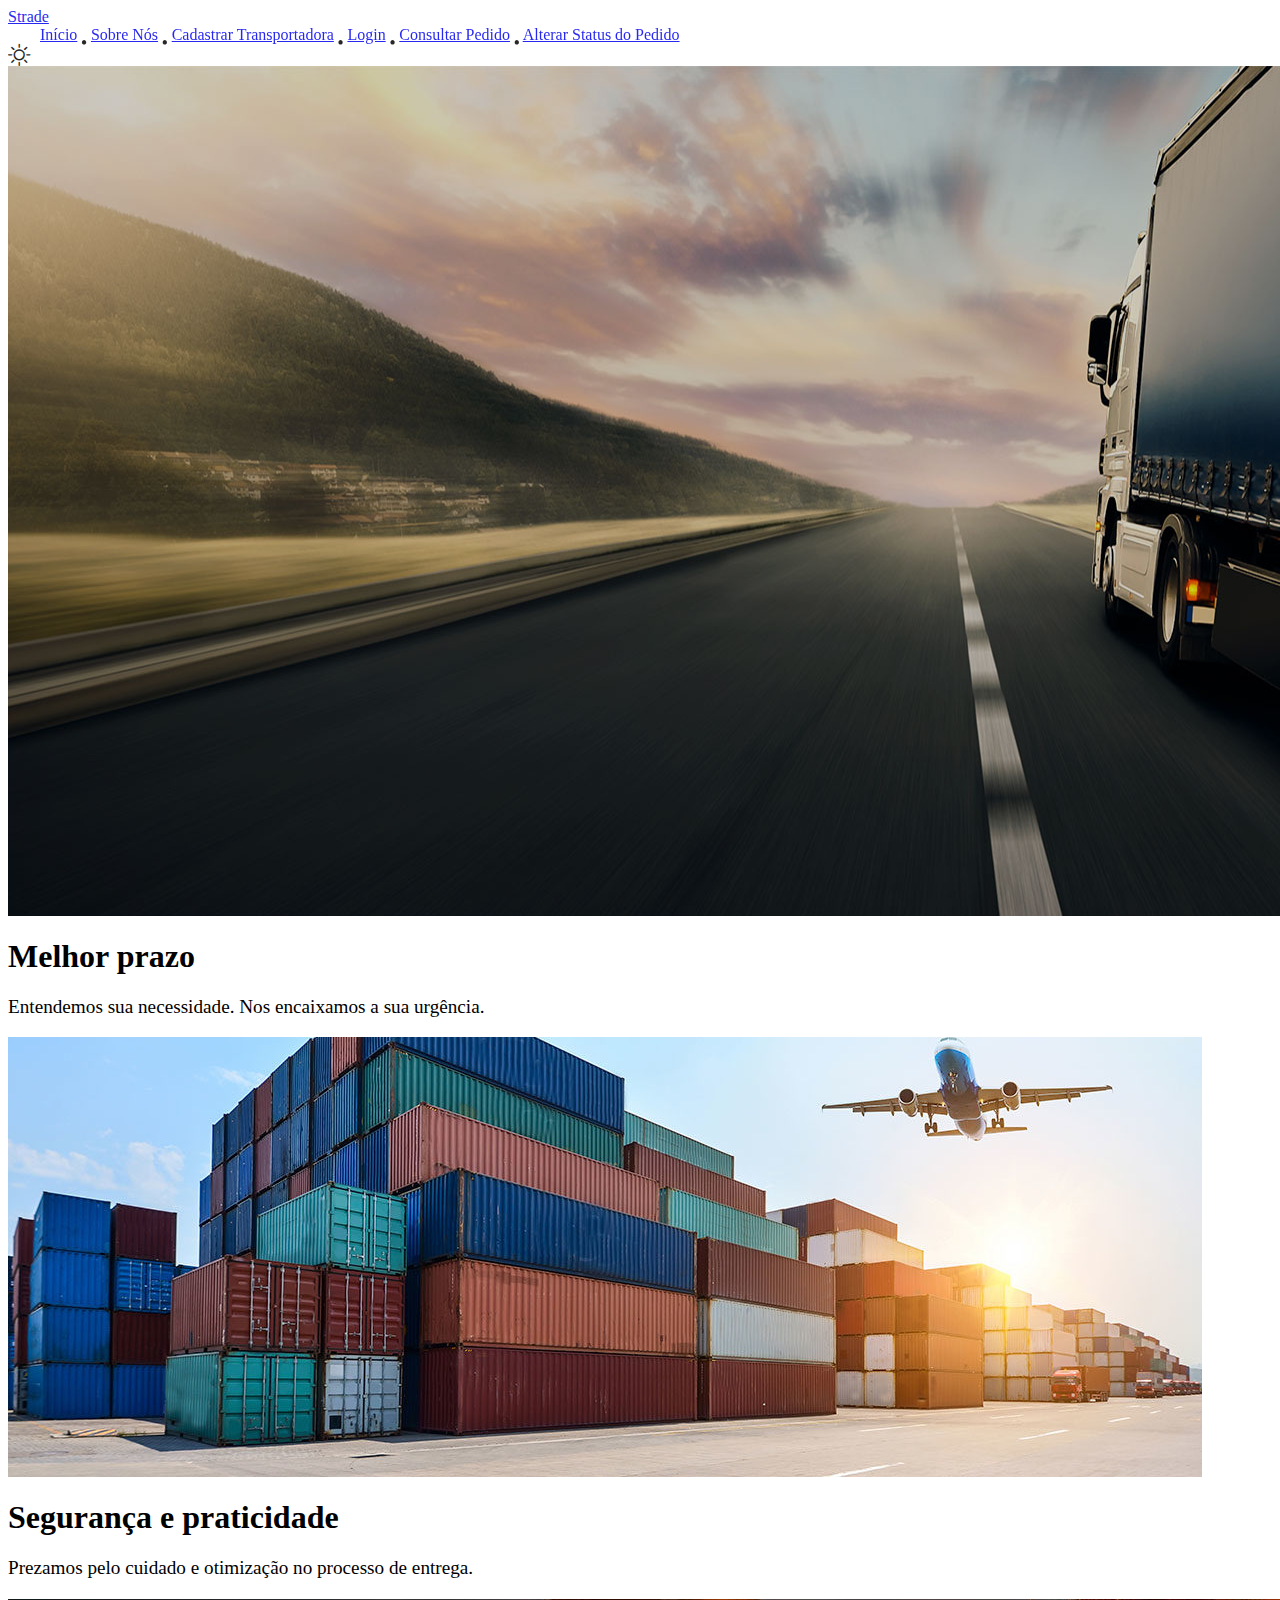
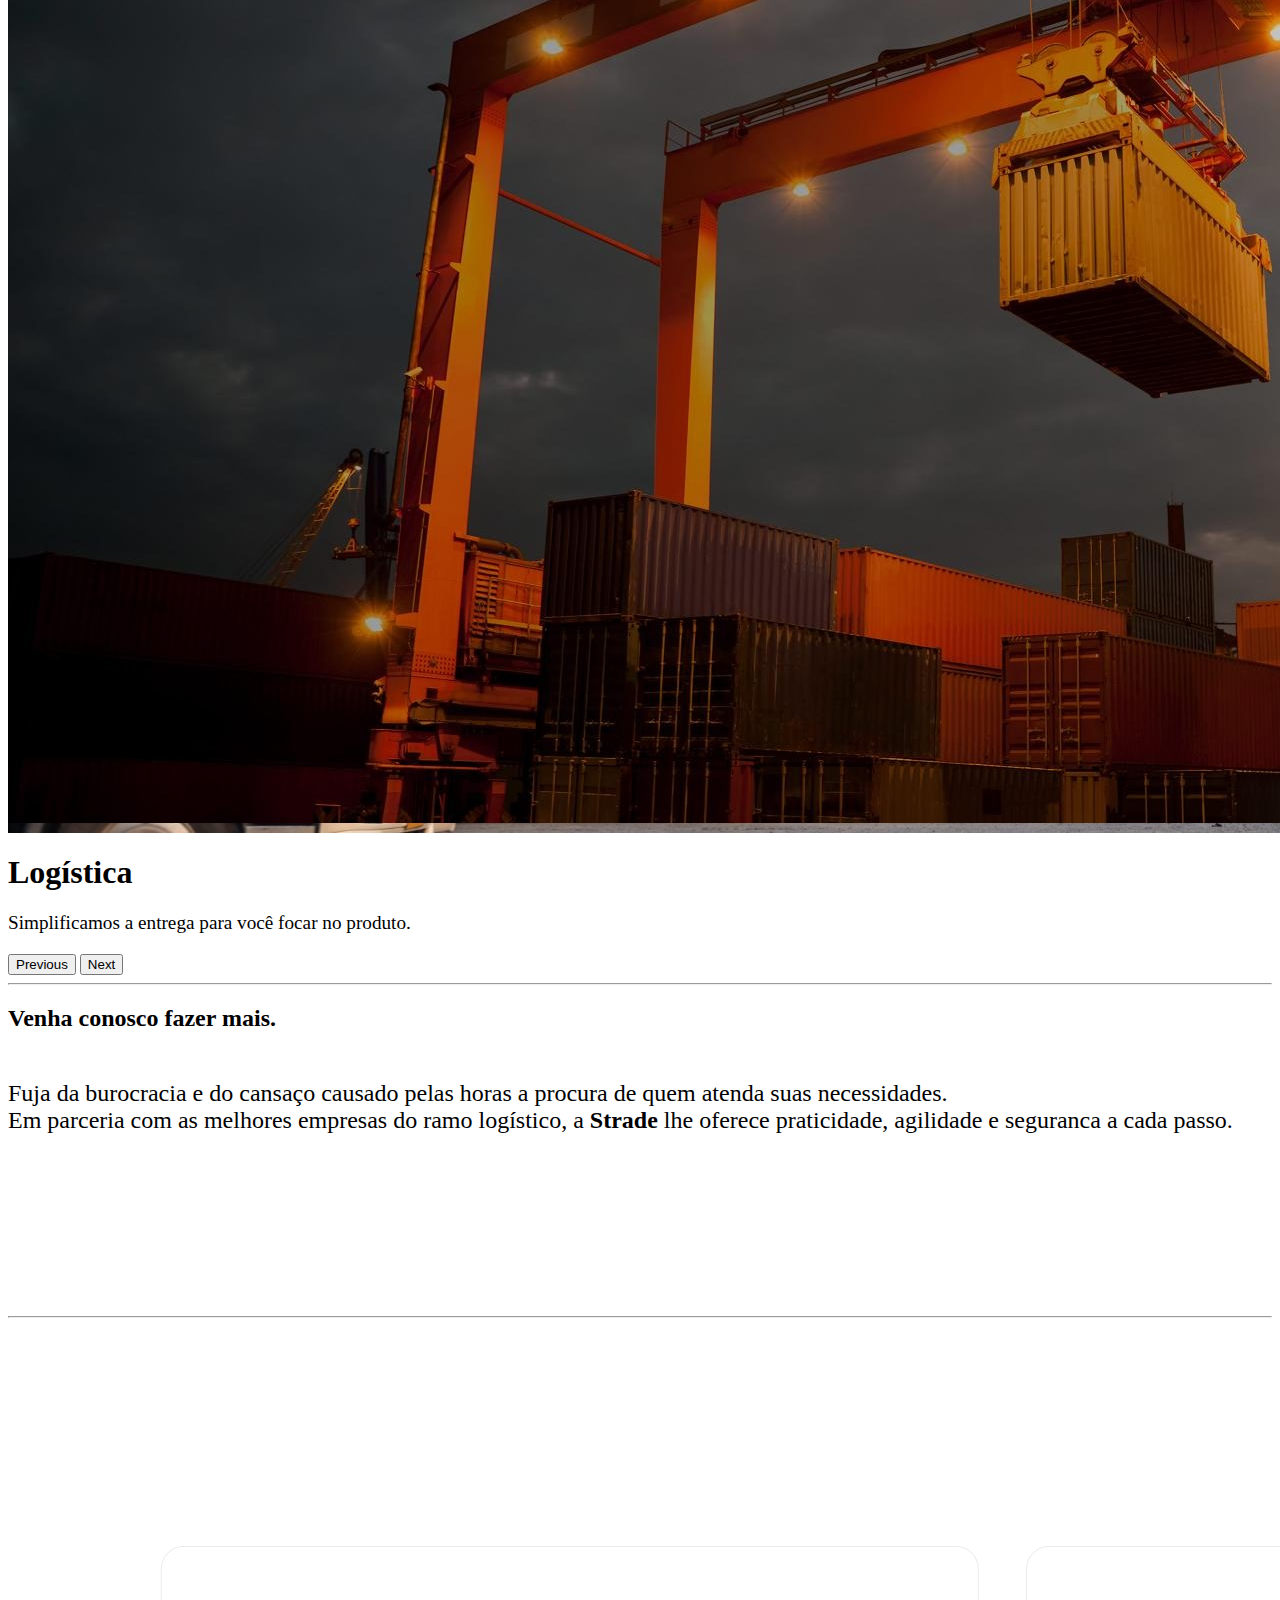
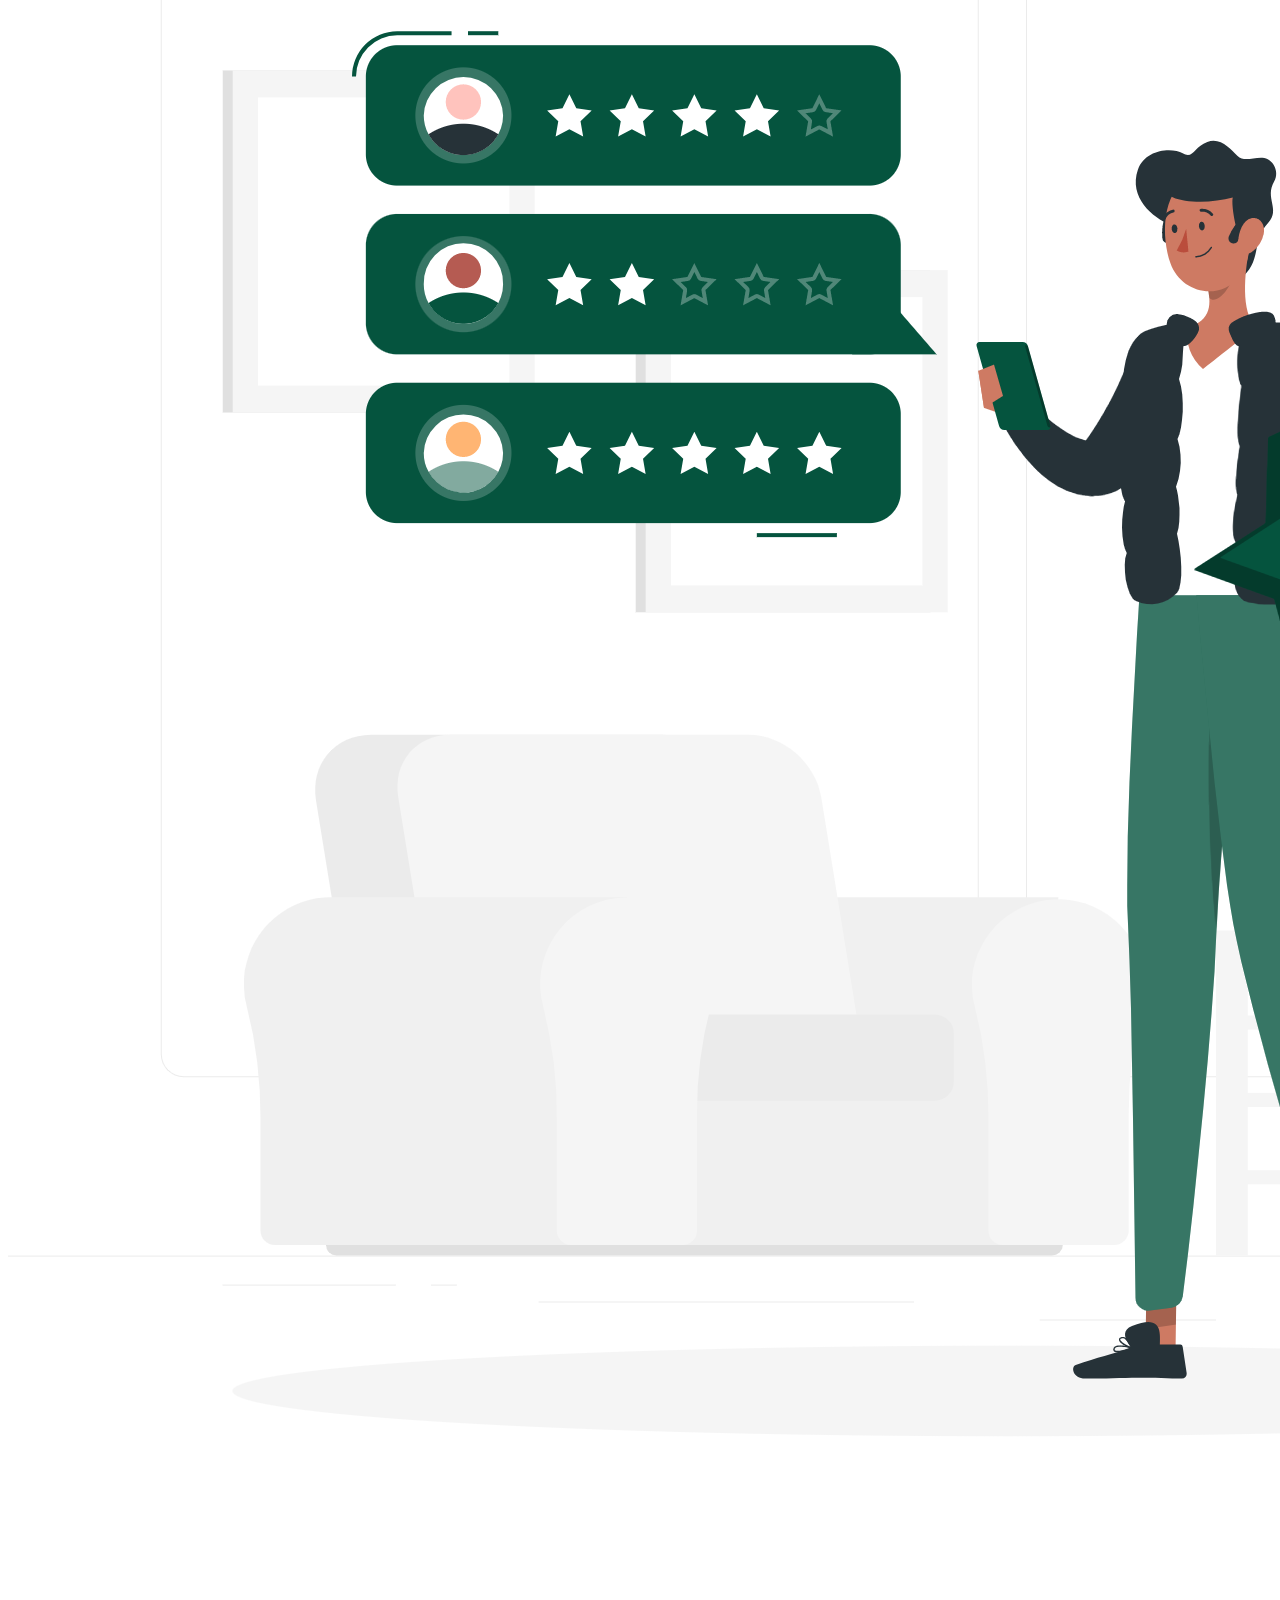
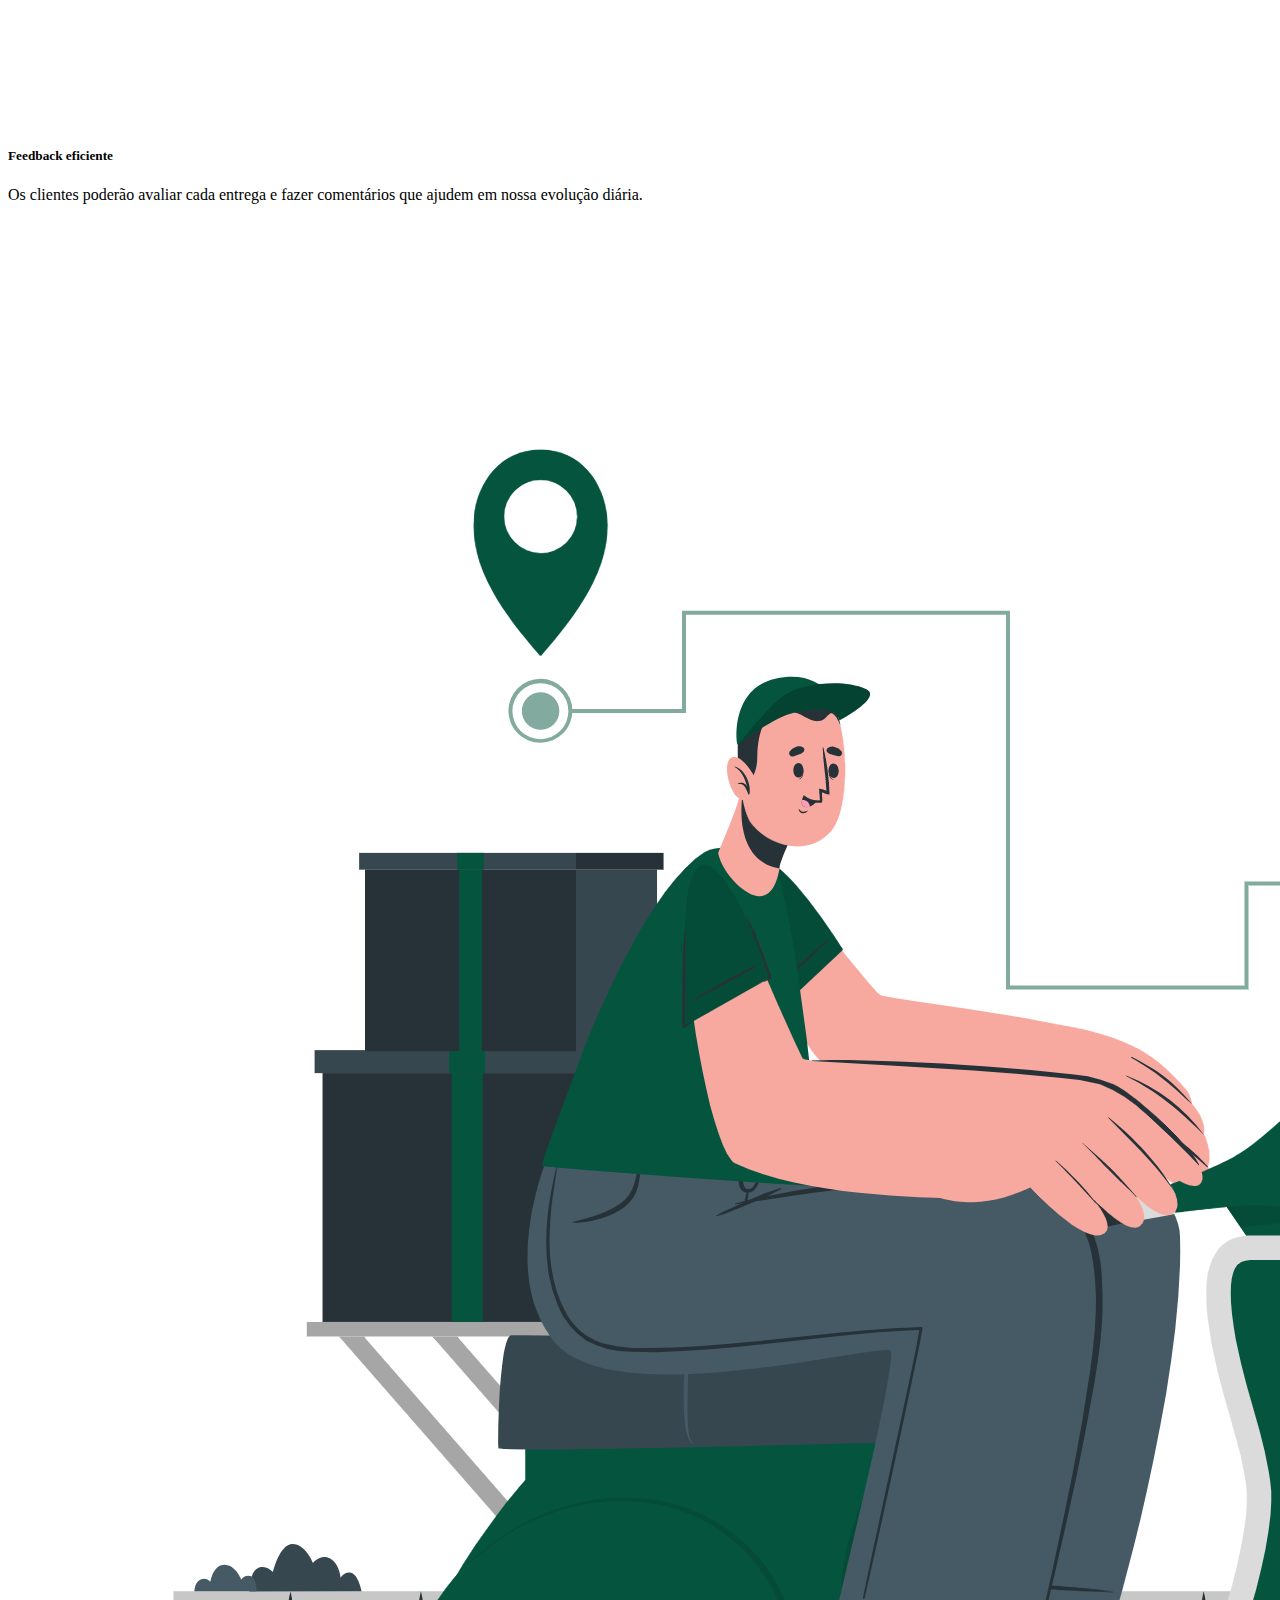
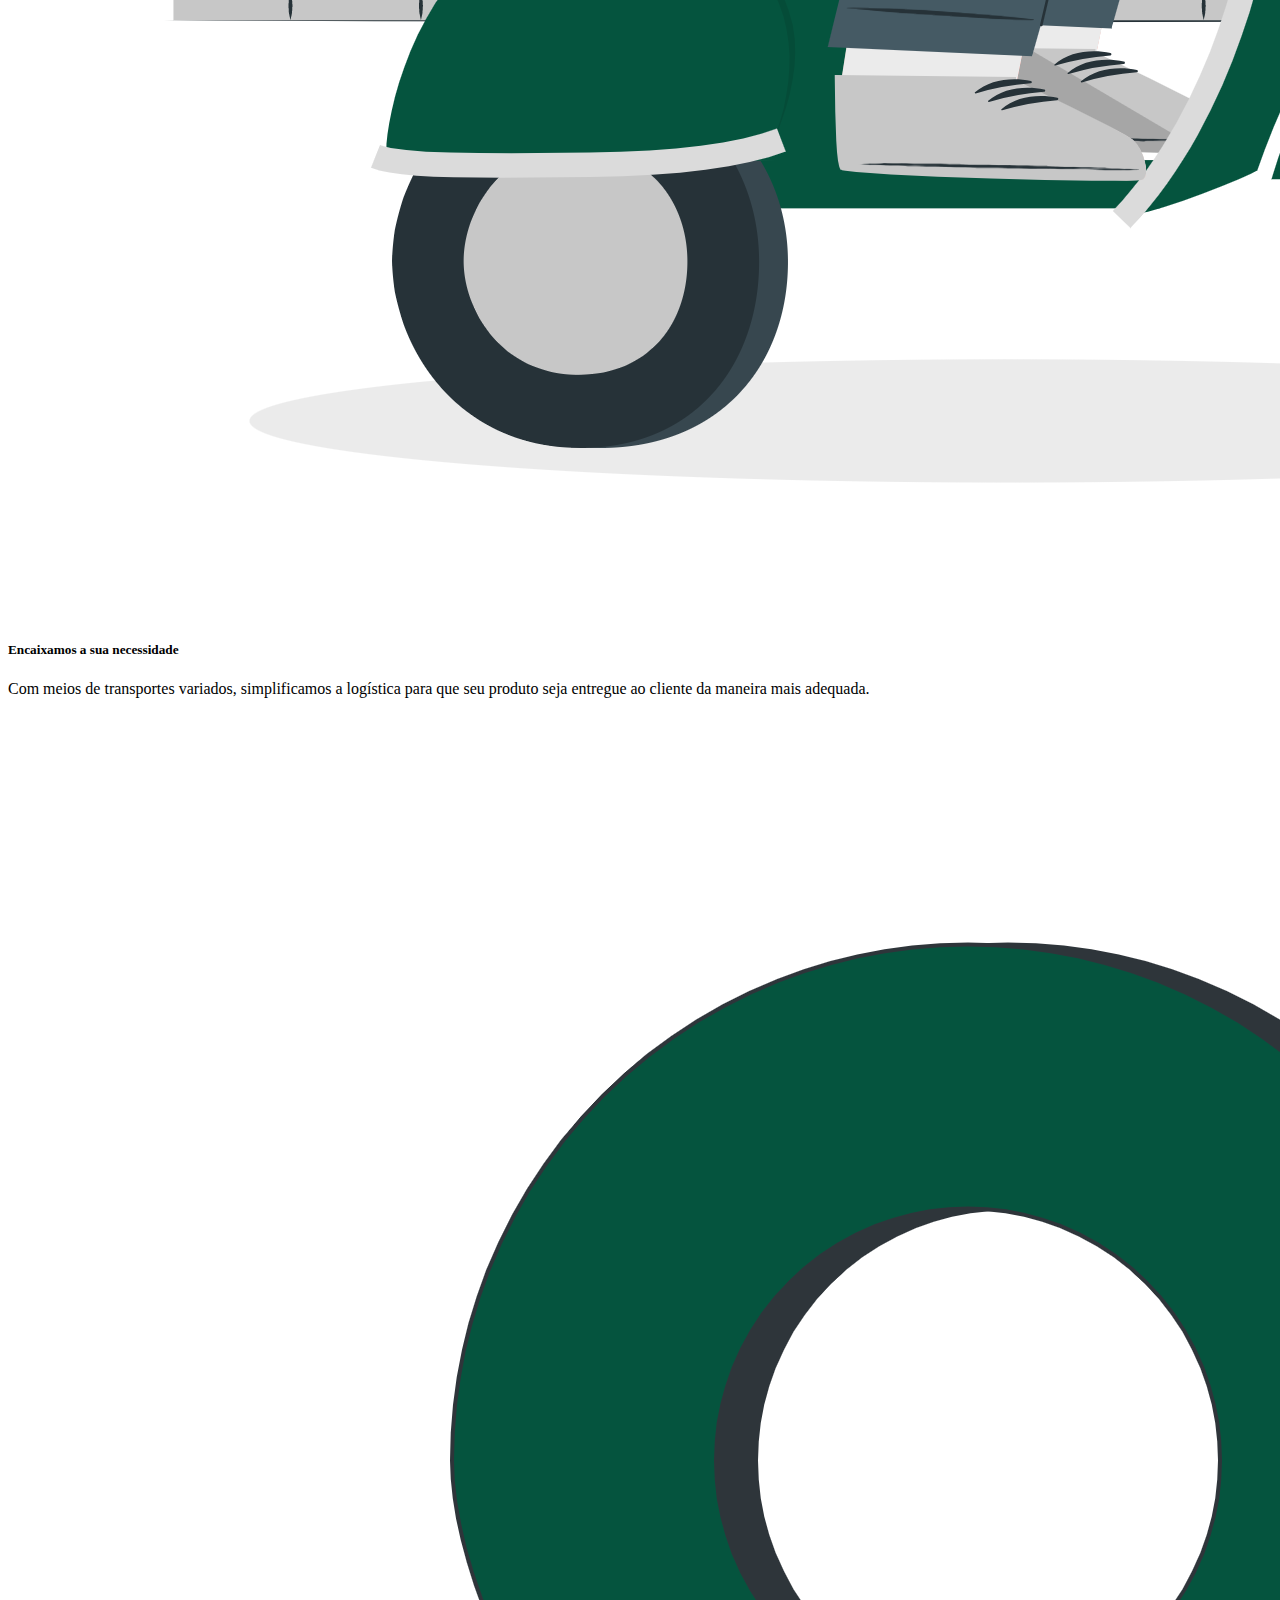
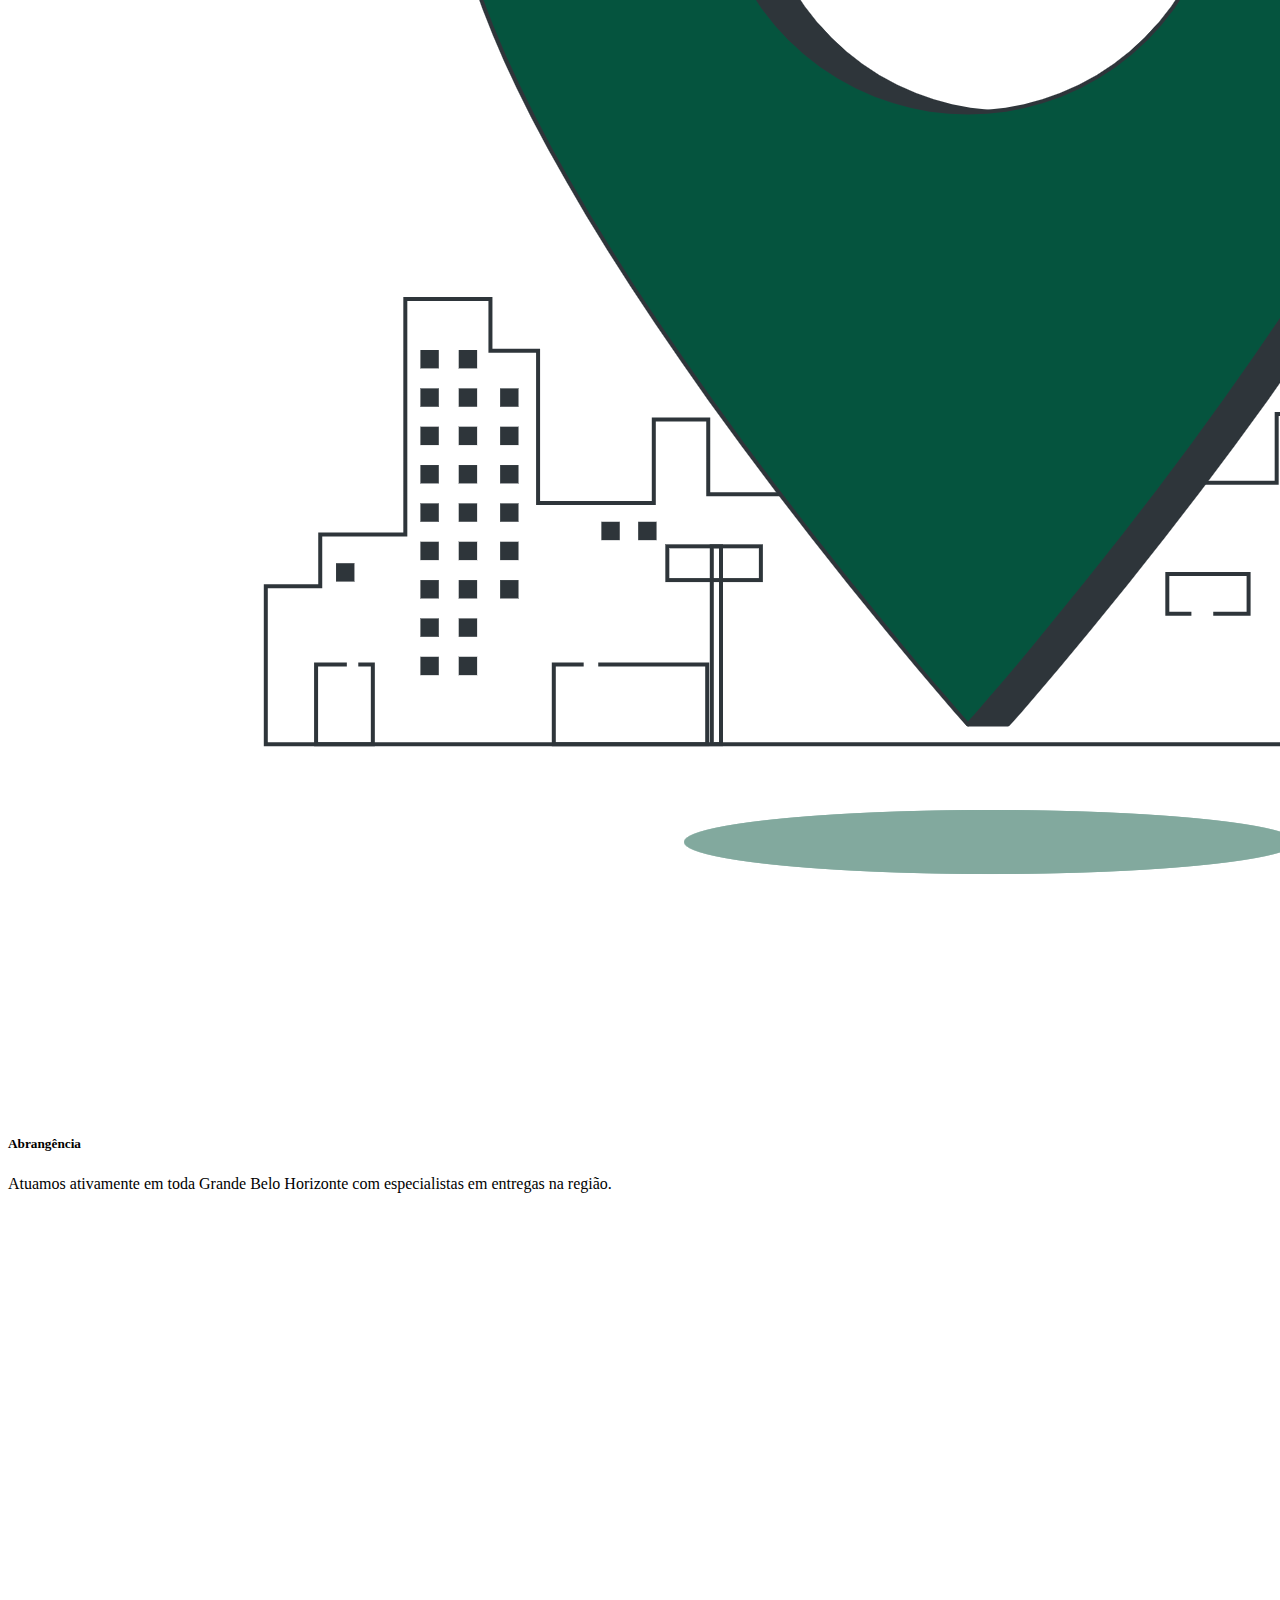
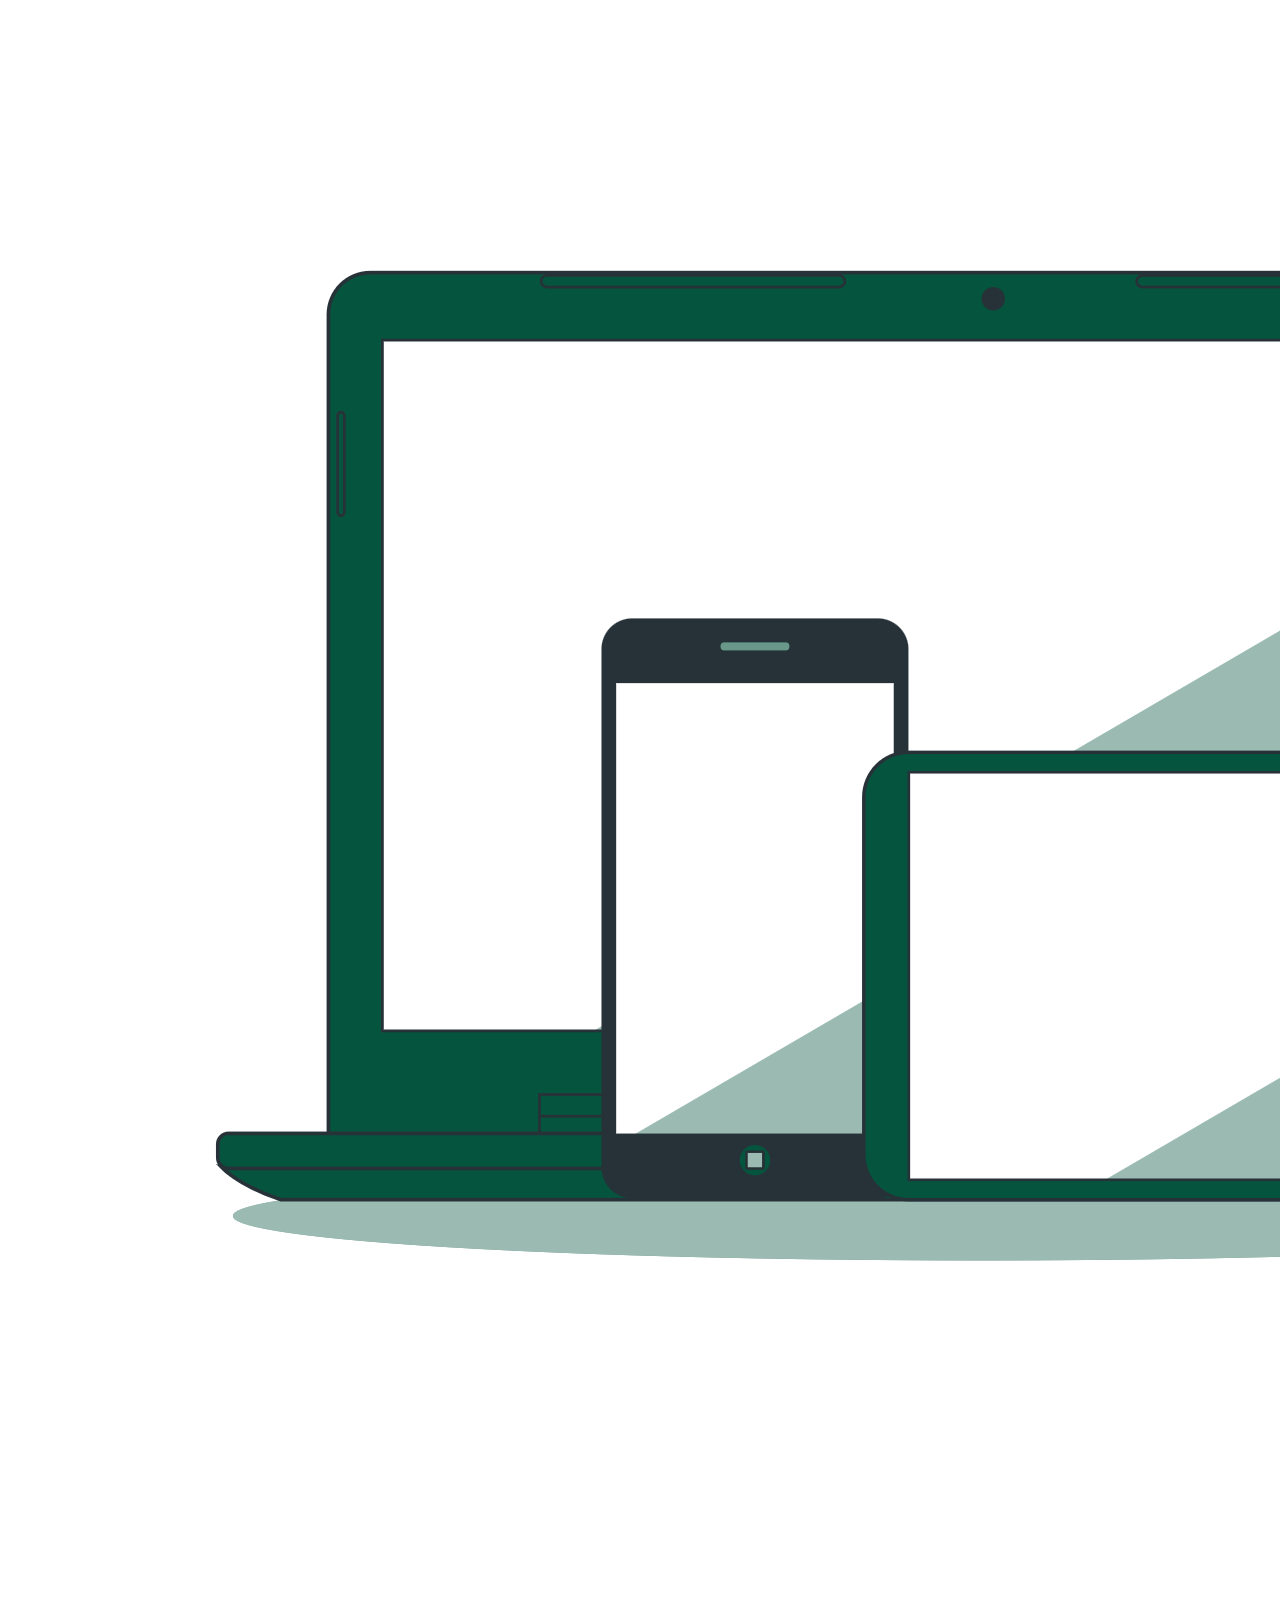
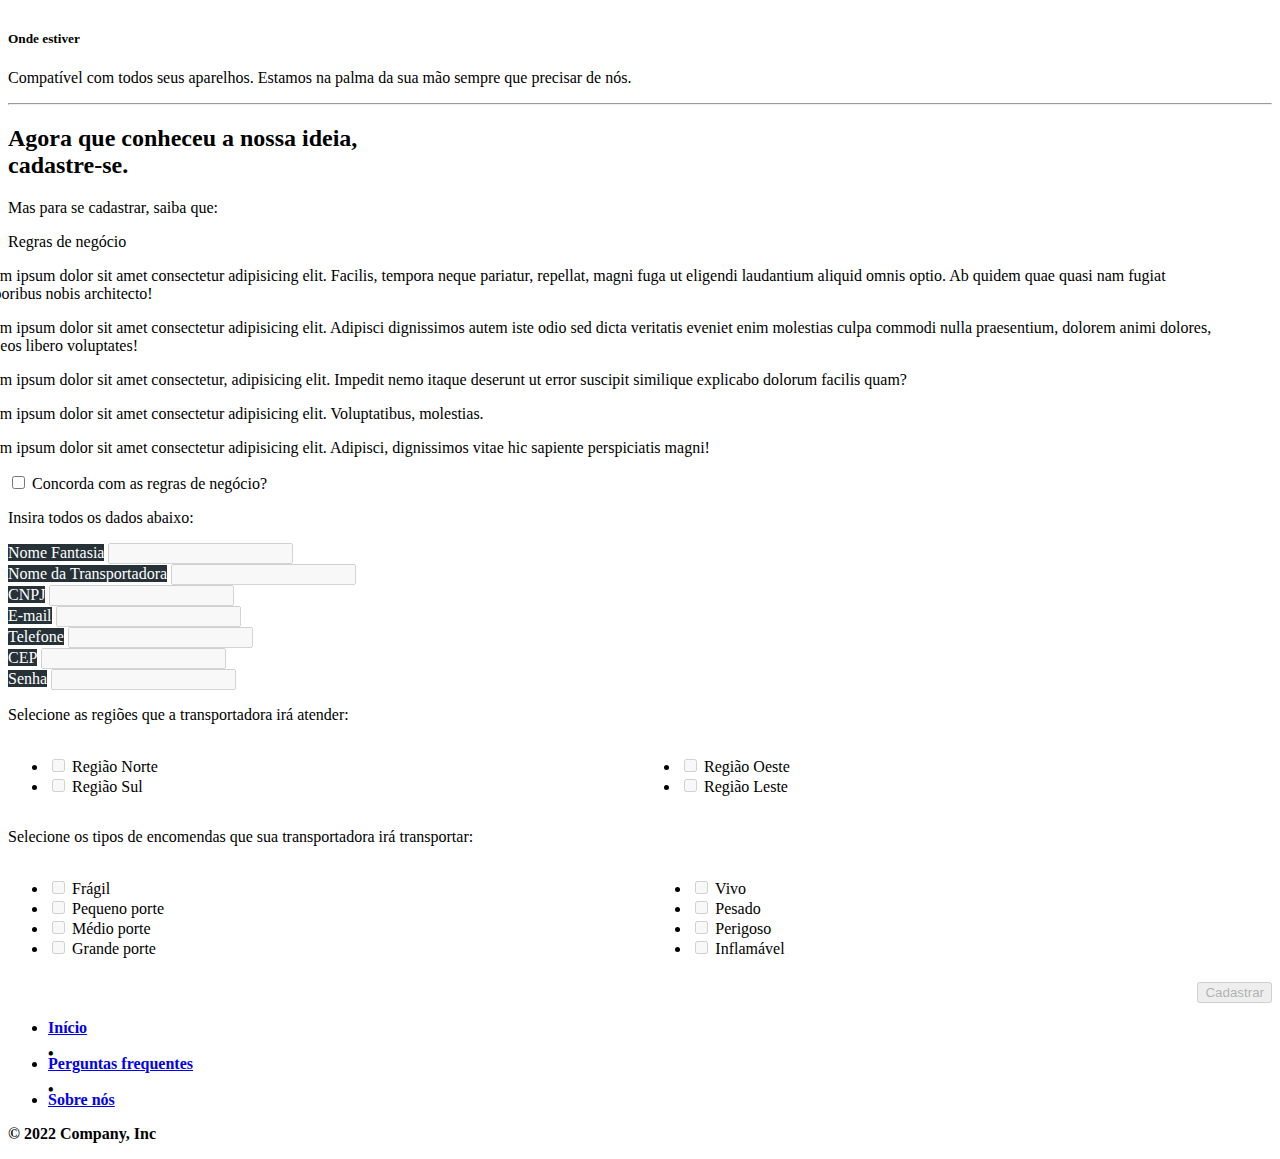
<file: index.html>
<html>
  <!DOCTYPE html>

  <head>
    <meta charset="utf-8">
    <meta name="viewport" content="width=device-width, initial-scale=1">
    <title>Strade</title>
    <link rel="stylesheet" href="src/code/style/style.css">
    <link rel="stylesheet" href="https://cdn.jsdelivr.net/npm/bootstrap-icons@1.9.1/font/bootstrap-icons.css">
    <link href="https://cdn.jsdelivr.net/npm/bootstrap@5.2.2/dist/css/bootstrap.min.css" rel="stylesheet"
    integrity="sha384-Zenh87qX5JnK2Jl0vWa8Ck2rdkQ2Bzep5IDxbcnCeuOxjzrPF/et3URy9Bv1WTRi" crossorigin="anonymous">
    <script type="text/javascript" src="src/code/script/darkmode.js"></script>
  </head>
    
  <body>
  <main>
    <nav class="navbar navbar-expand-lg fixed-top" aria-label="Light offcanvas navbar">
      <div class="container-fluid">
        <a class="navbar-brand" href="index.html">Strade</a>
        <div class="collapse navbar-collapse" id="navbarNavAltMarkup">
          <div class="navbar-nav">
            <a class="nav-link" href="#carouselExampleFade">Início</a>
            <span class="separation nav-item av-link px-2 text-muted">•</span>
            <a class="nav-link" href="#sobre-nos">Sobre Nós</a>
            <span class="separation nav-item av-link px-2 text-muted">•</span>
            <a class="nav-link" href="#menu-cadastro">Cadastrar Transportadora</a>
            <span class="separation nav-item av-link px-2 text-muted">•</span>
            <a class="nav-link" href="login-transp.html">Login</a>
            <span class="separation nav-item av-link px-2 text-muted">•</span>
            <a class="nav-link" href="busca-pedido.html">Consultar Pedido</a>
            <span class="separation nav-item av-link px-2 text-muted">•</span>
            <a class="nav-link" href="status-pedido.html">Alterar Status do Pedido</a>
          </div>
        </div>
        <div>
          <input type="checkbox" name="change-theme" id="change-theme" />
          <label for="change-theme">
              <i class="bi bi-sun"></i>
              <i class="bi bi-moon"></i>
          </label>
        </div>
        <!-- Collapse termina -->
      </div>
    </nav>
  </main>
  <!-- Carrossel -->
  <div id="carouselExampleFade" class="carousel slide carousel-fade" data-bs-ride="carousel">
    <div class="carousel-inner">
      <div class="carousel-item active">
        <img src="src/code/img/log.png" class="d-block w-100 h-50" alt="...">
        <div class="carousel-caption d-none d-md-block">
          <h1>Melhor prazo</h1>
          <p class="paragraph-carousel">Entendemos sua necessidade. Nos encaixamos a sua urgência.</p>
        </div>
      </div>
      <div class="carousel-item">
        <img src="src/code/img/seg.png" class="d-block w-100 h-50" alt="...">
        <div class="carousel-caption d-none d-md-block">
          <h1>Segurança e praticidade</h1>
          <p class="paragraph-carousel">Prezamos pelo cuidado e otimização no processo de entrega.</p>
        </div>
      </div>
      <div class="carousel-item">
        <img src="src/code/img/prazo.jpg" class="d-block w-100 h-50" alt="...">
        <div class="carousel-caption d-none d-md-block">
          <h1>Logística</h1>
          <p class="paragraph-carousel">Simplificamos a entrega para você focar no produto.</p>
        </div>
      </div>
    </div>
    <button class="carousel-control-prev" type="button" data-bs-target="#carouselExampleFade" data-bs-slide="prev">
      <span class="carousel-control-prev-icon" aria-hidden="true"></span>
      <span class="visually-hidden">Previous</span>
    </button>
    <button class="carousel-control-next" type="button" data-bs-target="#carouselExampleFade" data-bs-slide="next">
      <span class="carousel-control-next-icon" aria-hidden="true"></span>
      <span class="visually-hidden">Next</span>
    </button>
  </div>
  <!-- Carrossel termina -->
  <div class="container marketing">
    <!-- START THE FEATURETTES -->
    <hr class="featurette-divider">
    <!-- Texto e Vídeo -->
    <div class="row featurette">
      <div class="col-md-6">
        <h2 class="featurette-heading fw-normal lh-1">Venha conosco<span class="text-muted"> fazer
            mais.</span></h2>
        <p class="plead">Fuja da burocracia e do cansaço causado pelas horas a procura de quem atenda suas necessidades. <br>
          Em parceria com as melhores empresas do ramo logístico, a <span class="text-muted">Strade</span> lhe oferece praticidade, agilidade e seguranca a cada passo.</p>
      </div>
      <div class="col-md-6">
        <div class="ratio ratio-16x9 ">
          <iframe src="https://www.youtube.com/embed/jcNPQSsd51k" title="Video - Strade" frameborder="0"
            allow="accelerometer; clipboard-write; encrypted-media; gyroscope; picture-in-picture"
            allowfullscreen></iframe>
        </div>
      </div>
    </div>
    <!-- Texto e Vídeo termina-->
    <hr class="featurette-divider">

    <div id='sobre-nos' class="row row-cols-1 row-cols-md-2 g-4">
      <div class="col">
        <div id= "fundo-img" class="card">
          <img  src="src/code/img/strade-img-avaliacao.png" class="card-img-top" alt="...">
          <div class="card-body">
            <h5 class="card-title">Feedback eficiente</h5>
            <p class="card-text">Os clientes poderão avaliar cada entrega e fazer comentários que ajudem em nossa evolução diária.</p>
          </div>
        </div>
      </div>
      <div class="col">
        <div id= "fundo-img" class="card">
          <img  src="src/code/img/strade-img-envio.png" class="card-img-top" alt="...">
          <div class="card-body">
            <h5 class="card-title">Encaixamos a sua necessidade</h5>
            <p class="card-text">Com meios de transportes variados, simplificamos a logística para que seu produto seja entregue ao cliente da maneira mais adequada.</p>
          </div>
        </div>
      </div>
      <div class="col">
        <div id= "fundo-img" class="card">
          <img  src="src/code/img/strade-img-local.png" class="card-img-top" alt="...">
          <div class="card-body">
            <h5 class="card-title">Abrangência</h5>
            <p class="card-text">Atuamos ativamente em toda Grande Belo Horizonte com especialistas em entregas na região.</p>
          </div>
        </div>
      </div>
      <div class="col">
        <div id= "fundo-img" class="card">
          <img  src="src/code/img/strade-img-text.png" class="card-img-top" alt="...">
          <div class="card-body">
            <h5 class="card-title">Onde estiver</h5>
            <p class="card-text">Compatível com todos seus aparelhos. Estamos na palma da sua mão sempre que precisar de nós.</p>
          </div>
        </div>
      </div>
    </div>

    <hr class="featurette-divider">

    <div class="row featurette">
      <div class="col-md-6">
        <h2 class="featurette-heading fw-normal lh-1">Agora que conheceu a nossa ideia, <br><span
            class="text-muted">cadastre-se.</span></h2>
        <p class="lead">Mas para se cadastrar, saiba que:</p>
        <p class="lead">Regras de negócio</p>
        <div class="form-switch">
          <div class="regras-negocio">
            <p>Lorem ipsum dolor sit amet consectetur adipisicing elit. Facilis, tempora neque pariatur, repellat, magni fuga ut eligendi laudantium aliquid omnis optio. Ab quidem quae quasi nam fugiat temporibus nobis architecto!</p>
            <p>Lorem ipsum dolor sit amet consectetur adipisicing elit. Adipisci dignissimos autem iste odio sed dicta veritatis eveniet enim molestias culpa commodi nulla praesentium, dolorem animi dolores, sunt eos libero voluptates!</p>
            <p>Lorem ipsum dolor sit amet consectetur, adipisicing elit. Impedit nemo itaque deserunt ut error suscipit similique explicabo dolorum facilis quam?</p>
            <p>Lorem ipsum dolor sit amet consectetur adipisicing elit. Voluptatibus, molestias.</p>
            <p>Lorem ipsum dolor sit amet consectetur adipisicing elit. Adipisci, dignissimos vitae hic sapiente perspiciatis magni!</p>
          </div>
          <input class="form-check-input" type="checkbox" role="switch" id="inputConcordo">
          <label class="form-check-label" for="inputConcordo">Concorda com as regras de negócio?</label>
        </div>
        
      </div>


      <div id='itensForm'class="col-md-6">
        <p id='menu-cadastro' class="lead">Insira todos os dados abaixo:</p>
        <!-- Inputs -->
        <div class="input-group mb-3">
          <span class="dark input-group-text" id="inputGroup-sizing-default">Nome Fantasia</span>
          <input id='inputNomeFantasia' type="text" class="form-control" aria-label="Sizing example input"
            aria-describedby="inputGroup-sizing-default">
        </div>
        <div class="input-group mb-3">
          <span class="dark input-group-text" id="inputGroup-sizing-default">Nome da Transportadora</span>
          <input id='inputNomeTransportadora' type="text" class="form-control" aria-label="Sizing example input"
            aria-describedby="inputGroup-sizing-default">
        </div>
        <div class="input-group mb-3">
          <span class="dark input-group-text" id="inputGroup-sizing-default">CNPJ</span>
          <input id="inputCnpj" type="text" maxlength="18" class="form-control" aria-label="Sizing example input"
            aria-describedby="inputGroup-sizing-default" onkeypress="return somenteNumeros(event)">
        </div>
        <div class="input-group mb-3">
          <span class="dark input-group-text" id="inputGroup-sizing-default">E-mail</span>
          <input id="inputEmail" type="email" class="form-control" aria-label="Sizing example input"
            aria-describedby="inputGroup-sizing-default">
        </div>
        <div class="input-group mb-3">
          <span class="dark input-group-text" id="inputGroup-sizing-default">Telefone</span>
          <input id="inputTel" type="text" maxlength="15" class="form-control" aria-label="Sizing example input"
            aria-describedby="inputGroup-sizing-default" onkeypress="return somenteNumeros(event)">
        </div>
        <div class="input-group mb-3">
          <span class="dark input-group-text" id="inputGroup-sizing-default">CEP</span>
          <input id="inputCep" type="text" maxlength="9" class="form-control" aria-label="Sizing example input"
            aria-describedby="inputGroup-sizing-default" onkeypress="return somenteNumeros(event)">
        </div>
        <div class="input-group mb-3">
          <span class="dark input-group-text" id="inputGroup-sizing-default">Senha</span>
          <input id="inputSenha" type="password" maxlength="20" class="form-control" aria-label="Sizing example input"
            aria-describedby="inputGroup-sizing-default">
        </div>
        <!-- Inputs termina -->
        <!-- Regiões atendidas pela transportadora -->
        <p class="lead">Selecione as regiões que a transportadora irá atender:</p>
        <div class="items-checkbox">
          <div class="flex-container checkbox-l">
            <ul class="list-group">
              <li class="list-group-item">
                <input class="dark checkboxes form-check-input me-1" type="checkbox" name="checkboxRegioes" value="true" id="norte">
                <label class="form-check-label stretched-link" for="norte">Região Norte</label>
              </li>
              <li class="list-group-item">
                <input class="dark checkboxes form-check-input me-1" type="checkbox" name="checkboxRegioes" value="true" id="sul">
                <label class="form-check-label stretched-link" for="sul">Região Sul</label>
              </li>
            </ul>
          </div>

          <div class="flex-container2 checkbox-r">
            <ul class="list-group">
              <li class="list-group-item">
                <input class="checkboxes form-check-input me-1" type="checkbox" name="checkboxRegioes" value="true" id="oeste">
                <label class="form-check-label stretched-link" for="oeste">Região Oeste</label>
              </li>
              <li class="list-group-item">
                <input class="checkboxes form-check-input me-1" type="checkbox" name="checkboxRegioes" value="true" id="leste">
                <label class="form-check-label stretched-link" for="leste">Região Leste</label>
              </li>
            </ul>
          </div>
        </div>
        
        <!-- Checkboxes -->
        <p class="lead">Selecione os tipos de encomendas que sua transportadora irá transportar:</p>
        <div class="items-checkbox">
          <div class="flex-container checkbox-l">
            <ul class="list-group">
              <li class="list-group-item">
                <input class="dark checkboxes form-check-input me-1" type="checkbox" name="checkboxEncomendas" value="true" id="primeiraCheckboxStretched">
                <label class="form-check-label stretched-link" for="primeiraCheckboxStretched">Frágil</label>
              </li>
              <li class="list-group-item">
                <input class="dark checkboxes form-check-input me-1" type="checkbox" name="checkboxEncomendas" value="true" id="segundaCheckboxStretched">
                <label class="form-check-label stretched-link" for="segundaCheckboxStretched">Pequeno porte</label>
              </li>
              <li class="list-group-item">
                <input class="dark checkboxes form-check-input me-1" type="checkbox" name="checkboxEncomendas" value="true" id="terceiraCheckboxStretched">
                <label class="form-check-label stretched-link" for="terceiraCheckboxStretched">Médio porte</label>
              </li>
              <li class="list-group-item">
                <input class="dark checkboxes form-check-input me-1" type="checkbox" name="checkboxEncomendas" value="true" id="quartaCheckboxStretched">
                <label class="form-check-label stretched-link" for="quartaCheckboxStretched">Grande porte</label>
              </li>
            </ul>
          </div>

          <div class="flex-container2 checkbox-r">
            <ul class="list-group">
              <li class="list-group-item">
                <input class="checkboxes form-check-input me-1" type="checkbox" name="checkboxEncomendas" value="true" id="quintaCheckboxStretched">
                <label class="form-check-label stretched-link" for="quintaCheckboxStretched">Vivo</label>
              </li>
              <li class="list-group-item">
                <input class="checkboxes form-check-input me-1" type="checkbox" name="checkboxEncomendas" value="true" id="sextaCheckboxStretched">
                <label class="form-check-label stretched-link" for="sextaCheckboxStretched">Pesado</label>
              </li>
              <li class="list-group-item">
                <input class="checkboxes form-check-input me-1" type="checkbox" name="checkboxEncomendas" value="true" id="sétimaCheckboxStretched">
                <label class="form-check-label stretched-link" for="sétimaCheckboxStretched">Perigoso</label>
              </li>
              <li class="list-group-item">
                <input class="checkboxes form-check-input me-1" type="checkbox" name="checkboxEncomendas" value="true" id="oitavaCheckboxStretched">
                <label class="form-check-label stretched-link" for="oitavaCheckboxStretched">Inflamável</label>
              </li>
            </ul>
            <div class="container-button">
              <button id="botaoCadastrar" type="button" class="btn btn-outline-success">Cadastrar</button>
            </div>
          </div>
        </div>
      </div>
      <!-- Checkboxes termina -->
    </div>
  </div>
  <!-- /END THE FEATURETTES -->
  </div>
  <!-- Footer -->
  <div class="container">
    <footer class="py-3 my-4 border-top">
      <ul class="nav justify-content-center border-bottom pb-3 mb-3">
        <li class="nav-item"><a href="#" class="nav-link px-2 text-muted">Início</a></li>
        <span class="separation nav-item av-link px-2 text-muted">•</span>
        <li class="nav-item"><a href="#" class="nav-link px-2 text-muted">Perguntas frequentes</a></li>
        <span class="separation nav-item av-link px-2 text-muted">•</span>
        <li class="nav-item"><a href="#" class="nav-link px-2 text-muted">Sobre nós</a></li>
      </ul>
      <p class="text-center text-muted">© 2022 Company, Inc</p>
    </footer>
    <!-- Footer termina -->
  </div>
  <script src="https://cdn.jsdelivr.net/npm/bootstrap@5.2.2/dist/js/bootstrap.bundle.min.js"
    integrity="sha384-OERcA2EqjJCMA+/3y+gxIOqMEjwtxJY7qPCqsdltbNJuaOe923+mo//f6V8Qbsw3"
    crossorigin="anonymous"></script>
  <script type="text/javascript" src="src/code/script/strade.js"></script>
</body>
</html>
</file>
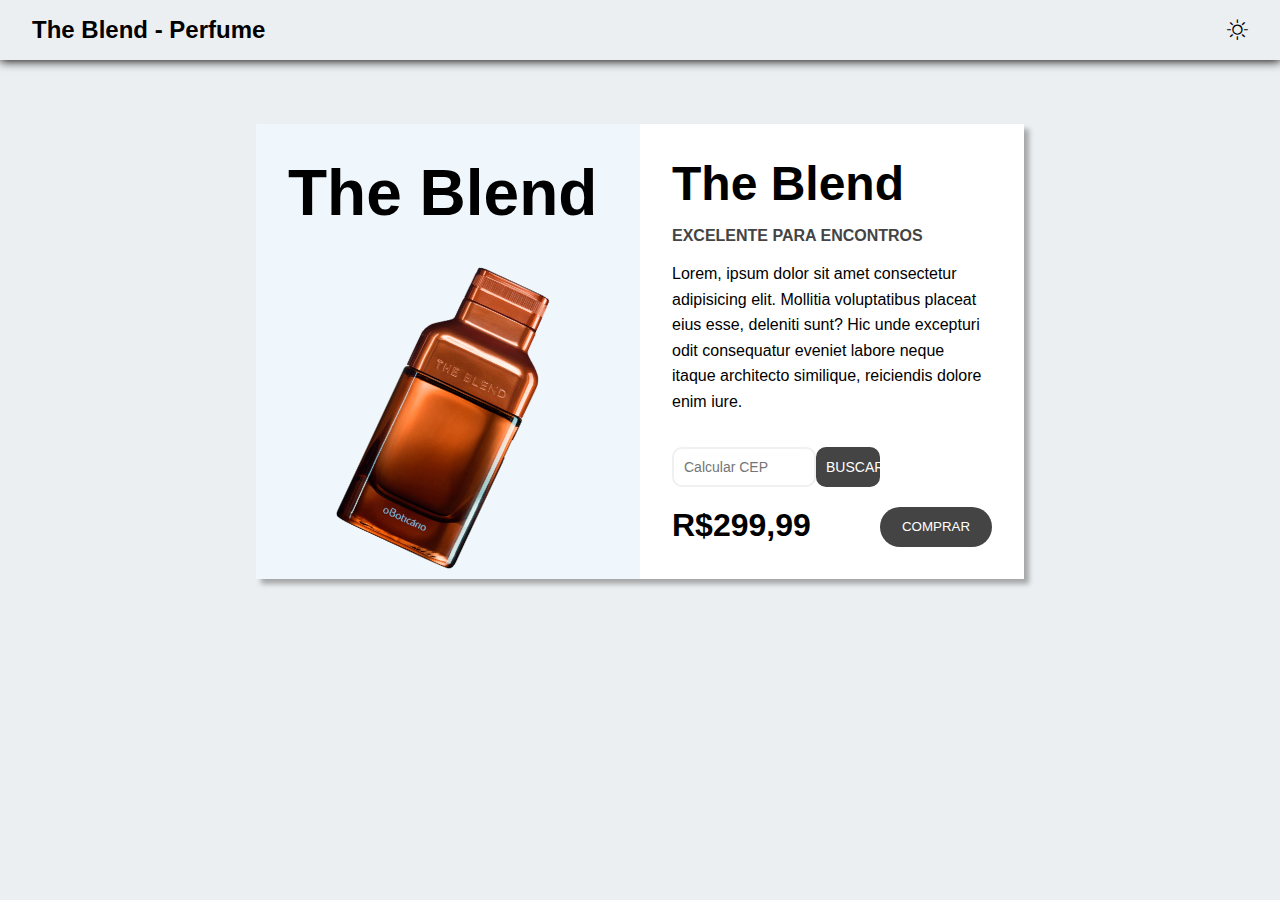
<file: src/exemploInflamável/index.html>
<!DOCTYPE html>
<html lang="en">
<head>
    <meta charset="UTF-8">
    <meta http-equiv="X-UA-Compatible" content="IE=edge">
    <meta name="viewport" content="width=device-width, initial-scale=1.0">
    <title>Perfume</title>
    <link rel="stylesheet" href="https://cdn.jsdelivr.net/npm/bootstrap-icons@1.8.3/font/bootstrap-icons.css">
    <link rel="stylesheet" href="css/styles.css">
    <script src="js/script.js" defer ></script>
</head>
<body>
    <header>
        <h2>The Blend - Perfume</h2>
        <div>
            <input type="checkbox" name="change-theme" id="change-theme" />
            <label for="change-theme">
                <i class="bi bi-sun"></i>
                <i class="bi bi-moon"></i>
            </label>
        </div>
    </header>
    <main>
        <div class="card">
            <div class="card-image">
                <span>The Blend</span>
                <img src="img/perfume.png" alt="Tênis Nike" />
                
            </div>
            <div class="card-details">
                <h2>The Blend</h2>
                <p class="subtitle">Excelente para encontros</p>
                <p class="description">
                    Lorem, ipsum dolor sit amet consectetur adipisicing elit. Mollitia voluptatibus placeat eius esse, deleniti sunt? Hic unde excepturi odit consequatur eveniet labore neque itaque architecto similique, reiciendis dolore enim iure.
                </p>
                <form id="form" class="form">
                    <div class="form-control">
                        <input
                          type="text"
                          id="cep"
                          placeholder="Calcular CEP"
                          maxlength="9"
                          onkeypress="return somenteNumeros(event)"/>
                        <i class="fas fa-exclamation-circle"></i>
                        <i class="fas fa-check-circle"></i>
                        <small>Mensagem de erro</small>
                        <button class="btn" id="getTransportadora" type="submit" onclick="enviarMensagem()">Buscar</button>
                        
                      </div>
                      
                </form>
                
                <div class="price-container">
                    <span class="price">R$299,99</span>
                    <button class="btn">Comprar</button>
                </div>
            </div>
        </div>
    </main>
    <dialog>
        <div id="notes_container">
        </div>
        <button>X</button>
    </dialog>
    </body>
</html>
</file>
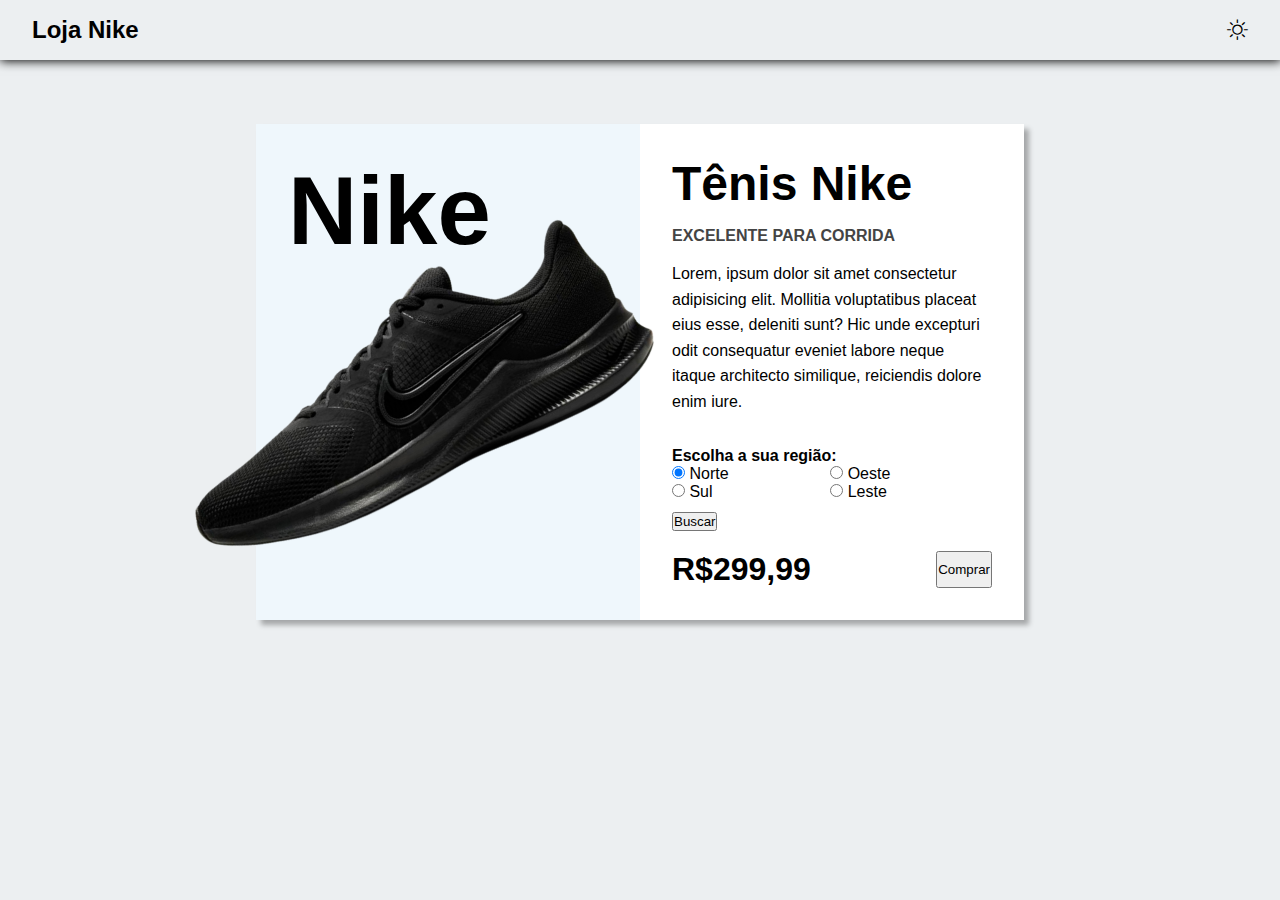
<file: src/exemploLoja/index.html>
<!DOCTYPE html>
<html lang="en">
<head>
    <meta charset="UTF-8">
    <meta http-equiv="X-UA-Compatible" content="IE=edge">
    <meta name="viewport" content="width=device-width, initial-scale=1.0">
    <title>Loja Nike</title>
    <link rel="stylesheet" href="https://cdn.jsdelivr.net/npm/bootstrap-icons@1.8.3/font/bootstrap-icons.css">
    <link rel="stylesheet" href="css/style.css">
    <link href="https://cdn.jsdelivr.net/npm/bootstrap@5.2.2/dist/css/bootstrap.min.css" rel="stylesheet"
    integrity="sha384-Zenh87qX5JnK2Jl0vWa8Ck2rdkQ2Bzep5IDxbcnCeuOxjzrPF/et3URy9Bv1WTRi" crossorigin="anonymous">
    <script src="js/script.js" defer ></script>
</head>
<body>
    <header>
        <h2>Loja Nike</h2>
        <div>
            <input type="checkbox" name="change-theme" id="change-theme" />
            <label for="change-theme">
                <i class="bi bi-sun"></i>
                <i class="bi bi-moon"></i>
            </label>
        </div>
    </header>
    <main>
        <div class="card" id="card-flex-row">
            <div class="card-image">
                <span>Nike</span>
                <img src="img/tenis.png" alt="Tênis Nike" />
                
            </div>
            <div class="card-details">
                <h2>Tênis Nike</h2>
                <p class="subtitle">Excelente para corrida</p>
                <p class="description">
                    Lorem, ipsum dolor sit amet consectetur adipisicing elit. Mollitia voluptatibus placeat eius esse, deleniti sunt? Hic unde excepturi odit consequatur eveniet labore neque itaque architecto similique, reiciendis dolore enim iure.
                </p>
                <form id="form" class="form">
                    <h4>Escolha a sua região:</h4>
                    <div class="form-control-l">
                        <div class="position-form">
                            <div class="list-group form-l">
                                <div class="list-group-item">
                                    <input id="norte"  name="radioButtom" type="radio" value="regiao-norte" checked> Norte</input>
                                </div>
                                <div class="list-group-item">
                                    <input id="sul"  name="radioButtom" type="radio" value="regiao-sul"> Sul</input>
                                </div>
                            </div>
                            <div class="list-group form-r">
                                <div class="list-group-item">
                                    <input id="oeste"  name="radioButtom" type="radio" value="regiao-oeste"> Oeste</input>
                                </div>
                                <div class="list-group-item">
                                    <input id="leste"  name="radioButtom" type="radio" value="regiao-leste"> Leste</input>
                                </div>
                            </div>
                        </div>
                        <div class="position-button">
                            <button class="btn btn-outline-success" id="getTransportadora" type="button" onclick="carregarLista()">Buscar</button>
                        </div>
                        
                      </div>
                      
                </form>
                
                <div class="price-container">
                    <span class="price">R$299,99</span>
                    <button id="comprar" class="btn btn-outline-success">Comprar</button>
                </div>
            </div>
        </div>
    </main>
    <dialog id="dialog-selecionar">
        <div id="notes_container">
        </div>
        <button id="selecionar" class="btn btn-outline-success">Selecionar</button>
        <button id="fechar-selecionar" class="btn btn-outline-success">Fechar</button>
    </dialog>
    <dialog id="dialog-comprar">
        <div id="notes_container_id">
        </div>
        <button id="fechar-id" class="btn btn-outline-success">Fechar</button>
    </dialog>
    </body>
</html>
</file>
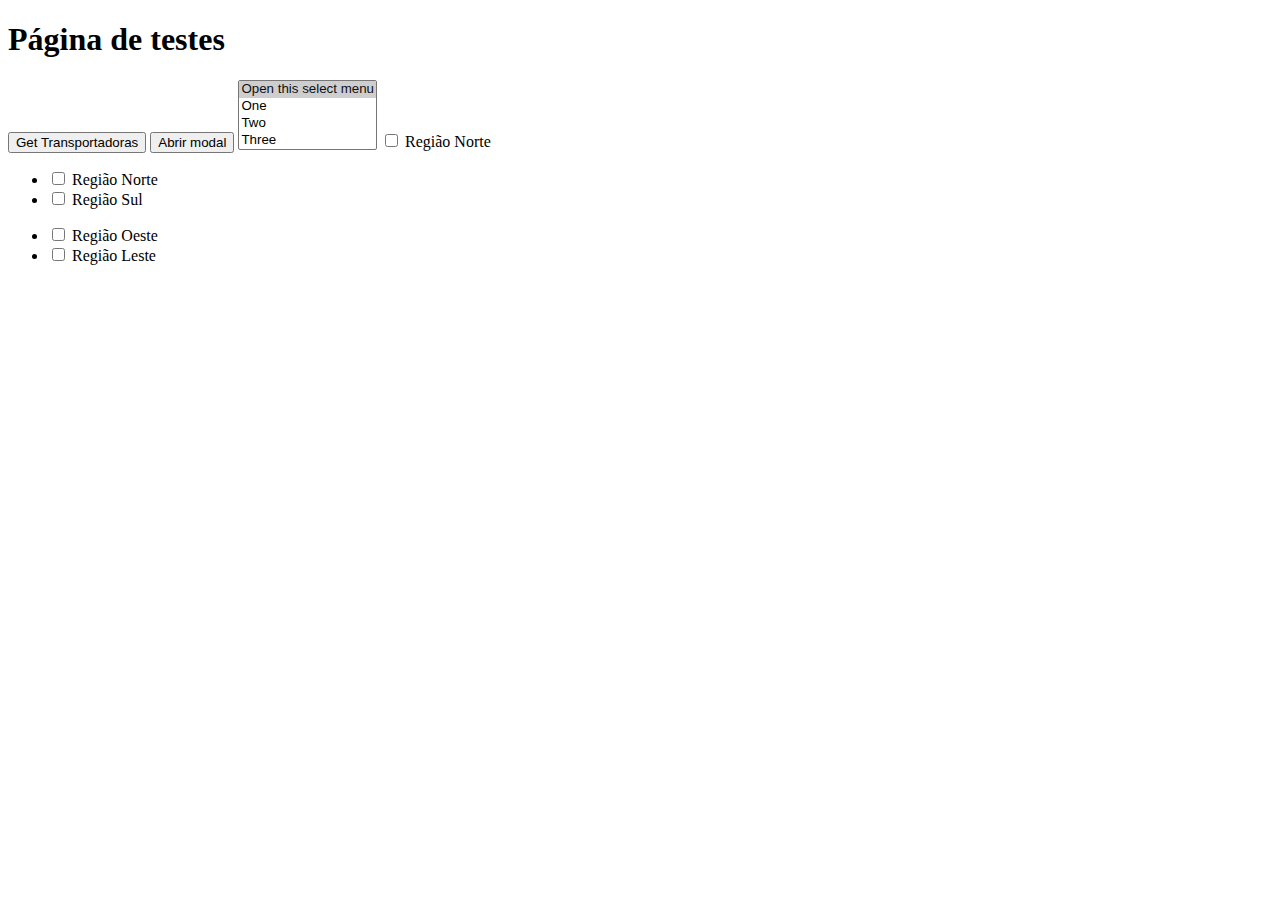
<file: src/pagina_testes/index.html>
﻿<!DOCTYPE html>
<html>
<head>
    <meta charset="UTF-8">
    <title>To-do CRUD</title>
    <link rel="stylesheet" href="css/site.css" />

</head>
<body>
    <h1>Página de testes</h1>

    <button id="clickToGet">Get Transportadoras</button>
    <button id="modal"> Abrir modal</button>
    <dialog>
        <p>Lorem ipsum dolor sit amet consectetur, adipisicing elit. Excepturi voluptates fugit eveniet.</p>
        <button>Ok</button>
    </dialog>


    <select class="form-select" multiple size="4" id="cboCidades" aria-label="multiple select example">
        <option selected>Open this select menu</option>
        <option value="1">One</option>
        <option value="2">Two</option>
        <option value="3">Three</option>
      </select>

      
      <input class="dark checkboxes form-check-input me-1" type="checkbox" name="checkboxEncomendas" value="true" id="norte">
      <label class="form-check-label stretched-link" for="norte">Região Norte</label>

      <div class="items-checkbox">
        <div class="flex-container checkbox-l">
          <ul class="list-group">
            <li class="list-group-item">
              <input class="dark checkboxes form-check-input me-1" type="checkbox" name="checkboxEncomendas" value="true" id="norte1">
              <label class="form-check-label stretched-link" for="norte">Região Norte</label>
            </li>
            <li class="list-group-item">
              <input class="dark checkboxes form-check-input me-1" type="checkbox" name="checkboxEncomendas" value="true" id="sul">
              <label class="form-check-label stretched-link" for="sul">Região Sul</label>
            </li>
          </ul>
        </div>

        <div class="flex-container2 checkbox-r">
          <ul class="list-group">
            <li class="list-group-item">
              <input class="checkboxes form-check-input me-1" type="checkbox" name="checkboxEncomendas" value="true" id="oeste">
              <label class="form-check-label stretched-link" for="oeste">Região Oeste</label>
            </li>
            <li class="list-group-item">
              <input class="checkboxes form-check-input me-1" type="checkbox" name="checkboxEncomendas" value="true" id="leste">
              <label class="form-check-label stretched-link" for="leste">Região Leste</label>
            </li>
          </ul>
        </div>
      </div>
      

    <script src="js/site.js" asp-append-version="true"></script>
    
</body>
</html>
</file>
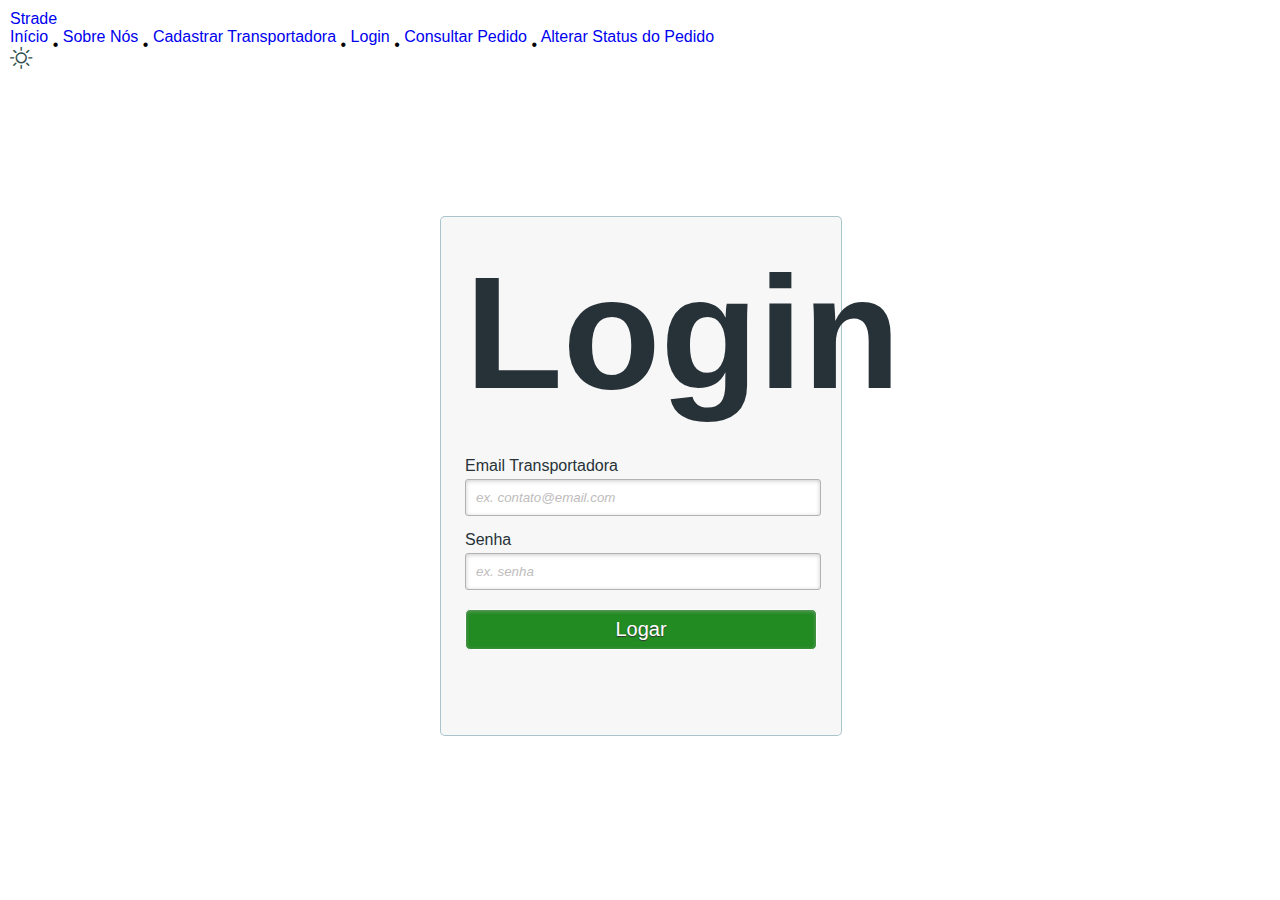
<file: login-transp.html>
<!DOCTYPE html>
<head>
    <meta charset="utf-8">
    <meta name="viewport" content="width=device-width, initial-scale=1">
    <title>Login - Strade</title>
    <link rel="stylesheet" href="src/code/style/login-transp.css">
    <link rel="stylesheet" href="https://cdn.jsdelivr.net/npm/bootstrap-icons@1.9.1/font/bootstrap-icons.css">
    <link href="https://cdn.jsdelivr.net/npm/bootstrap@5.2.2/dist/css/bootstrap.min.css" rel="stylesheet"
      integrity="sha384-Zenh87qX5JnK2Jl0vWa8Ck2rdkQ2Bzep5IDxbcnCeuOxjzrPF/et3URy9Bv1WTRi" crossorigin="anonymous">
    <script type="text/javascript" src="src/code/script/login-transp.js"></script>
    <script type="text/javascript" src="src/code/script/darkmode.js"></script>
</head>
<body>
  <!-- <div class="container" >
    <a class="links" id="paracadastro"></a>
    <a class="links" id="paralogin"></a> -->
  <main>
    <nav class="navbar navbar-expand-lg fixed-top" aria-label="Light offcanvas navbar">
      <div class="container-fluid">
        <a class="navbar-brand" href="#index.html">Strade</a>
        <div class="collapse navbar-collapse" id="navbarNavAltMarkup">
          <div class="navbar-nav">
            <a class="nav-link" href="index.html#carouselExampleFade">Início</a>
            <span class="separation nav-item av-link px-2 text-muted">•</span>
            <a class="nav-link" href="index.html#sobre-nos">Sobre Nós</a>
            <span class="separation nav-item av-link px-2 text-muted">•</span>
            <a class="nav-link" href="index.html#menu-cadastro">Cadastrar Transportadora</a>
            <span class="separation nav-item av-link px-2 text-muted">•</span>
            <a class="nav-link" href="login-transp.html">Login</a>
            <span class="separation nav-item av-link px-2 text-muted">•</span>
            <a class="nav-link" href="busca-pedido.html">Consultar Pedido</a>
            <span class="separation nav-item av-link px-2 text-muted">•</span>
            <a class="nav-link" href="status-pedido.html">Alterar Status do Pedido</a>
          </div>
        </div>
        <div>
          <input type="checkbox" name="change-theme" id="change-theme" />
          <label for="change-theme">
              <i class="bi bi-sun"></i>
              <i class="bi bi-moon"></i>
          </label>
        </div>
      </div>
    </nav>
  
  </main>
    <div class="content">      
      <!--FORMULÁRIO DE LOGIN-->
      <div id="login" class="login">
        <form method="post" action=""> 
          <h1>Login</h1>
          <p> 
            <label for="inputEmail">Email Transportadora</label>
            <input id="inputEmail" type="text" maxlength="80" placeholder="ex. contato@email.com">
          </p>
          <p> 
            <label for="inputSenha">Senha</label>
            <input id="inputSenha" type="password" placeholder="ex. senha"> 
          </p>
           
          <!-- <p> 
            <input type="checkbox" name="manterlogado" id="manterlogado" value="" /> 
            <label for="manterlogado">Manter-me logado</label>
          </p> -->
           
          <p> 
            <input type="button" id="botaoLogar" value="Logar"></input>
          </p>
        </form>
      </div>
      
      <!-- /END THE FEATURETTES -->
      </div>
      </div>
    </div>
  </div>  
</body>
</html>
</file>
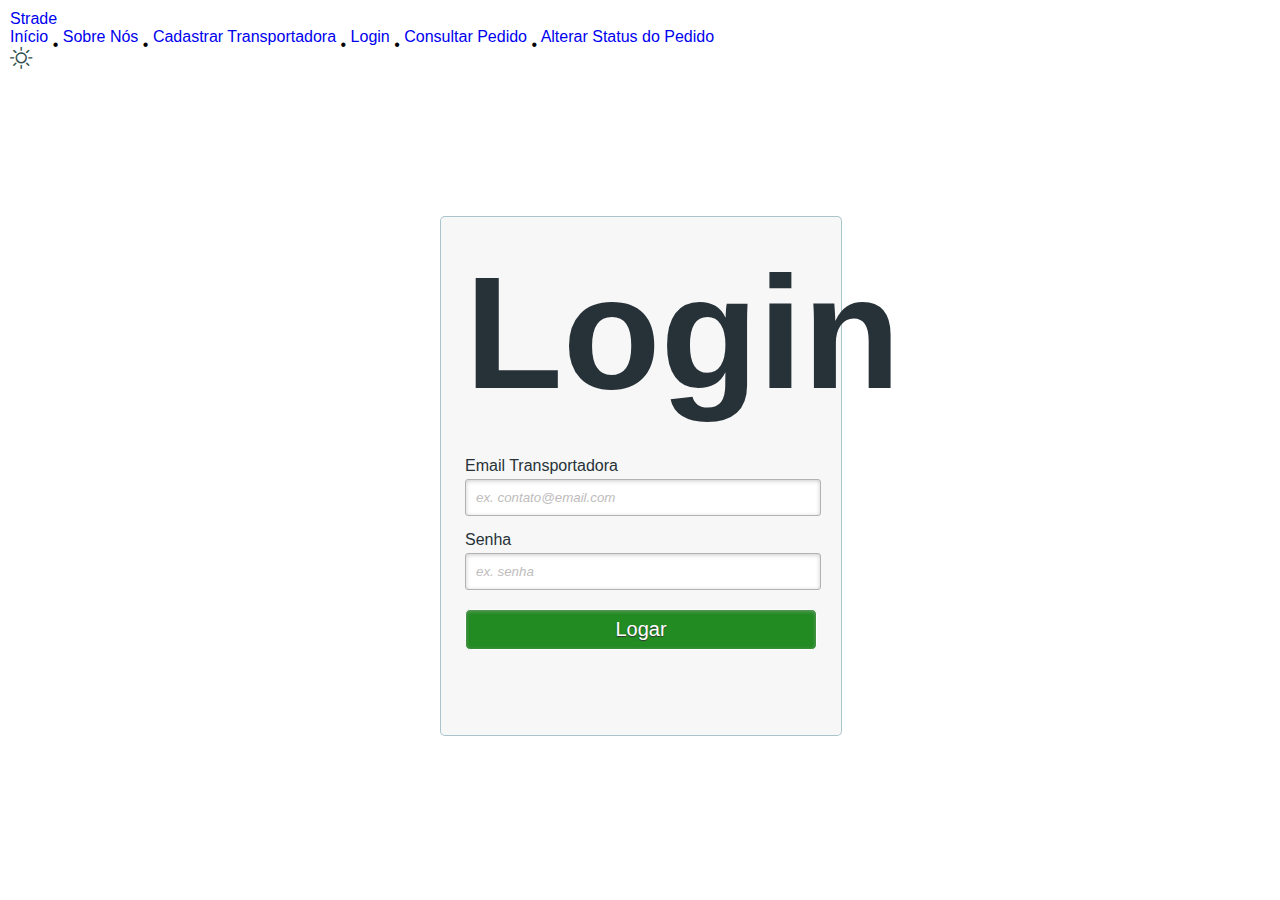
<file: status-pedido.html>
<!DOCTYPE html>
<html lang="utf-8">
<head>
  <meta charset="UTF-8">
  <meta http-equiv="X-UA-Compatible" content="IE=edge">
  <meta name="viewport" content="width=device-width, initial-scale=1.0">
  <title>Status do Pedido</title>
  <link rel="stylesheet" href="src/code/style/status-pedido.css">
  <link rel="stylesheet" href="https://cdn.jsdelivr.net/npm/bootstrap-icons@1.8.3/font/bootstrap-icons.css">
  <link href="https://cdn.jsdelivr.net/npm/bootstrap@5.2.2/dist/css/bootstrap.min.css" rel="stylesheet"
  integrity="sha384-Zenh87qX5JnK2Jl0vWa8Ck2rdkQ2Bzep5IDxbcnCeuOxjzrPF/et3URy9Bv1WTRi" crossorigin="anonymous">
  <script type="text/javascript" src="src/code/script/darkmode.js"></script>
  
  
</head>
  <body>
    <main>
      <nav class="navbar navbar-expand-lg fixed-top" aria-label="Light offcanvas navbar">
        <div class="container-fluid">
          <a class="navbar-brand" href="index.html">Strade</a>
          <div class="collapse navbar-collapse" id="navbarNavAltMarkup">
            <div class="navbar-nav">
              <a class="nav-link" href="index.html#carouselExampleFade">Início</a>
              <span class="separation nav-item av-link px-2 text-muted">•</span>
              <a class="nav-link" href="index.html#sobre-nos">Sobre Nós</a>
              <span class="separation nav-item av-link px-2 text-muted">•</span>
              <a class="nav-link" href="index.html#menu-cadastro">Cadastrar Transportadora</a>
              <span class="separation nav-item av-link px-2 text-muted">•</span>
              <a class="nav-link" href="login-transp.html">Login</a>
              <span class="separation nav-item av-link px-2 text-muted">•</span>
              <a class="nav-link" href="busca-pedido.html">Consultar Pedido</a>
              <span class="separation nav-item av-link px-2 text-muted">•</span>
              <a class="nav-link" href="status-pedido.html">Alterar Status do Pedido</a>
            </div>
          </div>
          <div>
            <input type="checkbox" name="change-theme" id="change-theme" />
            <label for="change-theme">
                <i class="bi bi-sun"></i>
                <i class="bi bi-moon"></i>
            </label>
          </div>
          <!-- Collapse termina -->
        </div>
      </nav>
    </main>

    <div class="container" id="conteudo-principal">
      <p class="fs-2 texto-consulta">Consultar e alterar status do pedidos:</p>
      <div class="row g-3 align-items-center" id="search-field">
        <div class="col-auto">
          
          <input type="text" id="idPedido" class="form-control" placeholder="Número do pedido" aria-label="Número do pedido" aria-describedby="button-addon2">
        </div>
        <div class="col-auto">
          <button class="btn btn-primary" type="submit" id="btnBuscar">Buscar</button>
        </div>
      </div>
      <select class="form-select" aria-label="Alterar Status" id="selectStatus">
        <option value="5" selected>Clique para alterar o status do produto.</option>
        <option value="0">Aguardando envio.</option>
        <option value="1">Enviado</option>
        <option value="2">A caminho</option>
        <option value="3">Entregue</option>
        <option value="4">Cancelado</option>
      </select>
      <div class="col-auto">
          <button class="btn btn-primary" type="button" id="btnAlterar">Alterar</button>
          <button class="btn btn-primary" type="button" id="btnOutroPedido">Outro pedido</button>
      </div>
      <div id="notes_container">
      </div>
    </div>
    
        <!-- Footer -->
    <div id="container-footer" class="container">
      <footer class="py-3 my-4 border-top">
        <ul class="nav justify-content-center border-bottom pb-3 mb-3">
          <li class="nav-item"><a href="#" class="nav-link px-2 text-muted">Início</a></li>
          <span class="separation nav-item av-link px-2 text-muted">•</span>
          <li class="nav-item"><a href="#" class="nav-link px-2 text-muted">Perguntas frequentes</a></li>
          <span class="separation nav-item av-link px-2 text-muted">•</span>
          <li class="nav-item"><a href="#" class="nav-link px-2 text-muted">Sobre nós</a></li>
        </ul>
        <p class="text-center text-muted">© 2022 Company, Inc</p>
      </footer>
      <!-- Footer termina -->
    </div>
  </body>
  
  <script type="text/javascript" src="src/code/script/strade.js"></script>
  <script type="text/javascript" src="src/code/script/status-pedido.js"></script>
    
</html>
</file>
<file: src/code/style/style.css>
.paragraph-carousel {
  font-size: 1.2em;
}

.separation {
  position: relative;
  top: 0.5em;
}

.items-checkbox {
  display: grid;
  grid-template-areas: "l r";
  grid-auto-flow: row;
}

.checkbox-l {
  display: inline-grid;
  grid-area: l;
}

.checkbox-r {
  display: inline-grid;
  grid-area: r;
  
}

.container-button{
  display: flex;
  justify-content: end;
  margin-top: 0.5em;
}

.plead{
    margin-top: 2em;
    font-size: 1.5em;
    text-align: justify;
}

.text-muted{
    font-weight: bold;
}

#botaoCadastrar {
  --bs-btn-border-color: #05543E;
  --bs-btn-hover-bg: #05543E;
}

.nav-link{
  transition: 2s all;
}

.nav-link:hover {
  transform: scale(1.05);
}

.fixed-top{
  opacity: 85%;
  background-color: #fff;

}

.navbar-nav {
  position: relative;
  left: 2em;
}

.regras-negocio{
  position: relative;
  right: 2.4em;
}

 /* Media Query */

 @media (max-width: 768px)
 {
  .items-checkbox {
    grid-template-areas: 
    "l" 
    "r"}
 }

 /* DARK MODE */

.card{
  --bs-card-cap-color: black;
}

.dark
.dark .card{
  --bs-card-cap-color: #fff;
}

#change-theme {
display: none;
}

.bi {
font-size: 1.4rem;
cursor: pointer;
}

.bi-moon {
  display: none;
}

.dark .bi-moon {
  display: block;
}

.dark .bi-sun {
  display: none;
}

.dark .fixed-top{
  background-color: #263238;
    color: #fff;
}

.dark,
.dark header,
.dark main,
.dark body{
    background-color: #263238;
    color: #fff;
}

.dark 
ul.list-group {
  --bs-list-group-bg: #37474f;
  --bs-list-group-color: #fff;
}

.dark
.navbar-brand {
  --bs-navbar-brand-color: #fff
}

.dark
.separation{
  color: #fff;
}

.dark 
.offcanvas{
  --bs-offcanvas-bg: #37474f;
  --bs-navbar-active-color: #fff;
  --bs-offcanvas-color: #fff;
}

a.nav-link:hover {
  --bs-navbar-active-color: black;
}

.dark
.navbar {
  --bs-navbar-color: #fff;
}

.dark .container-fluid
.dark .navbar 
.dark .list-group
.dark .input-group-text {
  background-color: #37474f;
  color: #fff;
}


.dark #fundo-img {
  background-color: #37474f;
  color: #fff;
}

.dark .navbar-toggler,
.dark .btn-close {
    background-color: #37474f;
}
</file>
<file: src/exemploInflamável/css/styles.css>
* {
  font-family: Helvetica;
  padding: 0;
  margin: 0;
  box-sizing: border-box;
}

html, 
body {
  height: 100%;
  background: #eceff1;
  transition: 0.3s;
}

input[type="checkbox"] {
  display: none;
}

.bi {
  font-size: 1.3rem;
  cursor: pointer;
}

.bi-moon {
  display: none;
}

header {
  display: flex;
  justify-content: space-between;
  align-items: center;
  background-color: #eceff1;
  box-shadow: 0.5px 0.5px 10px 0.5px #000;
  padding: 1rem 2rem;
  position: relative;
}

main {
  display: flex;
  justify-content: center;
}

.card {
  margin-top: 4rem;
  display: flex;
  flex-direction: row;
  width: 60%;
  background-color: #fff;
  box-shadow: 5px 5px 5px 0px rgba(0, 0, 0, 0.3);
}

.card-image,
.card-details {
  padding: 2rem;
  width: 50%;
}

.card-image {
  position: relative;
  background-color: #eff7fc;
}

.card-image span {
  font-size: 4rem;
  font-weight: 900;
}

.card img {
  width: 80%;
  transform: rotate(25deg);
  position: absolute;
  right: 2rem;
  top: 8.5rem;
}

.card-details h2 {
  font-size: 3rem;
  margin-bottom: 1rem;
}

.subtitle {
  color: #444;
  text-transform: uppercase;
  font-weight: bold;
  margin-bottom: 1rem;
}

.description {
  line-height: 1.6rem;
  margin-bottom: 2rem;
}

.price-container {
  display: flex;
  justify-content: space-between;
}

.price {
  font-weight: 900;
  font-size: 2rem;
}

.btn {
  background-color: #444;
  width: 7rem;
  height: 2.5rem;
  border: none;
  border-radius: 3rem;
  color: #fff;
  text-transform: uppercase;
  cursor: pointer;
}

/* Dark Theme */
.dark,
.dark header {
  background-color: #263238;
  color: #fff;
}

.dark .bi-sun {
  display: none;
}

.dark .bi-moon {
  display: block;
}

.dark .card{
  background-color: #37474f;
}

.dark .card-image {
  background-color: #273035;
}

.dark .subtitle {
  color: #67b4f3;
}

.dark .description {
  color: #2196f3;
}

.dark .btn {
  background-color: #67b4f3;
}

/* botão cep */
.form {
  padding-bottom: 20px;
}

.form-control {
  position: relative;
  display: flex;
  justify-content: flex-start;
  align-items: center;
  flex-wrap: wrap;
  flex-direction: row;
}

.form-control label {
  display: inline-block;
  margin-bottom: 5px;
}

.form-control input {
  border: 2px solid #f0f0f0;
  display: block;
  border-radius: 10px;
  font-size: 14px;
  width: 45%;
  padding: 10px;
}

.form-control i {
  position: absolute;
  top: 45px;
  right: 10px;
  visibility: hidden;
}

.form-control small {
  position: absolute;
  bottom: 0;
  left: 0;
  visibility: hidden;
}

.form button {
  background-color: #444;
  color: #fff;
  font-size: 14px;
  width: 20%;
  border-radius: 10px;
  padding: 10px;
}

/* Error and Success */
.form-control.success input {
  border-color: #2ecc71;
}

.form-control.error input {
  border-color: #e74c3c;
}

.form-control.success i.fa-check-circle {
  color: #2ecc71;
  visibility: visible;
}

.form-control.error i.fa-exclamation-circle {
  color: #e74c3c;
  visibility: visible;
}

.form-control.error small {
  visibility: visible;
  color: #e74c3c;
}


/* dialog */
dialog::backdrop {
  background-color: rgb(0, 0, 0 / .3);
}

dialog{
  border: none;
  border-radius: .5rem;
  box-shadow: 0 0 1em rgb(0, 0, 0 / .3);
  width: 70%;
  margin: auto;
  padding: 1em;
}
</file>
<file: src/exemploLoja/css/style.css>
* {
    font-family: Helvetica;
    padding: 0;
    margin: 0;
    box-sizing: border-box;
}

html, 
body {
    height: 100%;
    background: #eceff1;
    transition: 0.3s;
}

input[type="checkbox"] {
    display: none;
}

.bi {
    font-size: 1.3rem;
    cursor: pointer;
}

.bi-moon {
    display: none;
}

header {
    display: flex;
    justify-content: space-between;
    align-items: center;
    background-color: #eceff1;
    box-shadow: 0.5px 0.5px 10px 0.5px #000;
    padding: 1rem 2rem;
    position: relative;
}

main {
    display: flex;
    justify-content: center;
}

#card-flex-row{
    display: flex;
    flex-direction: row;
}

.card {
    margin-top: 4rem;
    width: 60%;
    background-color: #fff;
    box-shadow: 5px 5px 5px 0px rgba(0, 0, 0, 0.3);
}

.card-image,
.card-details {
    padding: 2rem;
    width: 50%;
}

.card-image {
    position: relative;
    background-color: #eff7fc;
}

.card-image span {
    font-size: 6rem;
    font-weight: 900;
}

.card img {
    width: 130%;
    transform: rotate(-25deg);
    position: absolute;
    right: -1rem;
    top: 10rem;
}

.card-details h2 {
    font-size: 3rem;
    margin-bottom: 1rem;
}

.subtitle {
    color: #444;
    text-transform: uppercase;
    font-weight: bold;
    margin-bottom: 1rem;
}

.description {
    line-height: 1.6rem;
    margin-bottom: 2rem;
}

.price-container {
    display: flex;
    justify-content: space-between;
}

.price {
    font-weight: 900;
    font-size: 2rem;
}

.position-form{
    display: grid;
    grid-template-areas: "l r";
    margin-bottom: 0.7em;
}

.form-l{
    grid-area: l;
}

.form-r{
    grid-area: r;
}

.radio-popup {
    position: relative;
    right: 1.85em;
    top: 1.7em;
}

/* Dark Theme */
.dark,
.dark header {
    background-color: #263238;
    color: #fff;
}

.dark .bi-sun {
    display: none;
}

.dark .bi-moon {
    display: block;
}

.dark .card{
    background-color: #37474f;
}

.dark .card-image {
    background-color: #273035;
}

.dark .subtitle {
    color: #fff;
}

.dark .description {
    color: #fff;
}

.dark .btn {
    background-color: #05543e00;
    --bs-btn-hover-bg: #05543E;
    border-color: #198754;
    color: #fff;
}

.dark dialog {
    color: #fff;
    border-color:#4c616c;
    background-color: #37474f;
}

.dark .list-group-item{
    color: #fff;
    border-color:#4c616c;
    background-color: #37474f;
}

/* botão cep */
.form {
    padding-bottom: 20px;
  }
  
  .form-control {
    position: relative;
    display: flex;
    justify-content: flex-start;
    align-items: center;
    flex-wrap: wrap;
    flex-direction: row;
  }
  
  .form-control label {
    display: inline-block;
    margin-bottom: 5px;
  }
  
  .form-control input {
    border: 2px solid #f0f0f0;
    display: block;
    border-radius: 10px;
    font-size: 14px;
    width: 45%;
    padding: 10px;
  }
  
  .form-control i {
    position: absolute;
    top: 45px;
    right: 10px;
    visibility: hidden;
  }
  
  .form-control small {
    position: absolute;
    bottom: 0;
    left: 0;
    visibility: hidden;
  }
  
  
  /* Error and Success */
  .form-control.success input {
    border-color: #2ecc71;
  }
  
  .form-control.error input {
    border-color: #e74c3c;
  }
  
  .form-control.success i.fa-check-circle {
    color: #2ecc71;
    visibility: visible;
  }
  
  .form-control.error i.fa-exclamation-circle {
    color: #e74c3c;
    visibility: visible;
  }
  
  .form-control.error small {
    visibility: visible;
    color: #e74c3c;
  }


  /* dialog */
dialog::backdrop {
    background-color: rgb(0, 0, 0 / .3);
}

dialog{
    border: none;
    border-radius: .5rem;
    box-shadow: 0 0 1em rgb(0, 0, 0 / .3);
    width: 70%;
    margin: auto;
    padding: 1em;
}
</file>
<file: src/pagina_testes/css/site.css>
﻿input[type='submit'], button, [aria-label] {
    cursor: pointer;
}

#editForm {
    display: none;
}

table {
    font-family: Arial, sans-serif;
    border: 1px solid;
    border-collapse: collapse;
}

th {
    background-color: #f8f8f8;
    padding: 5px;
}

td {
    border: 1px solid;
    padding: 5px;
}


/* dialog */
dialog::backdrop {
    background-color: rgb(0, 0, 0 / .3);
}

dialog{
    border: none;
    border-radius: .5rem;
    box-shadow: 0 0 1em rgb(0, 0, 0 / .3);
    width: 70%;
}
</file>
<file: src/code/style/login-transp.css>
*, *:before, *:after { 
    margin:0;
    padding:0;
    font-family: Arial,sans-serif;
  }
  
  body{
    margin:10px;
  }
  
  a{
    text-decoration: none;
  }
  
  /* esconde as ancoras da tela */
  a.links{
    display: none;
  }
  
  /* content que contem os formulários */
  .content{
    width: 25em;
    margin: 9em auto;
    position: relative; 
  }
  
  /* formatando o cabeçalho dos formulários */
  h1{
    font-size: 10em;
    color: #263238;
    padding: 6px 0;
    font-family: Arial,sans-serif;
    font-weight: bold;
    text-align: center;
    padding-bottom: 20px;
  }

  h1:after{
    content: ' ';
    display: block;
    width: 100%;
    height: 2px;
    margin-top: 10px; 
  }
  
  p{
    margin-bottom:15px;
  }
  p:first-child{
    margin: 0px;
  }

  label{
    color: #263238;
    position: relative;
  }
  
  /** advanced input styling **/
  /* placeholder */
  ::-webkit-input-placeholder  {
    color: #bebcbc; 
    font-style: italic;
  }

  input:-moz-placeholder,
  textarea:-moz-placeholder{
    color: #bebcbc;
    font-style: italic;
  } 
  input {
    outline: none;
  }
  
  input:not([type="checkbox"]){
    width: 95%;
    margin-top: 4px;
    padding: 10px;  
    border: 1px solid #b2b2b2;
    
    -webkit-border-radius: 3px;
    border-radius: 3px;
    
    -webkit-box-shadow: 0px 1px 4px 0px rgba(168, 168, 168, 0.6) inset;
    box-shadow: 0px 1px 4px 0px rgba(168, 168, 168, 0.6) inset;
    
    -webkit-transition: all 0.2s linear;
    transition: all 0.2s linear;
  }
  
  /*estilo do botão submit */
  input[type="button"]{
    width: 100%!important;
    cursor: pointer;  
    background: #228B22;
    padding: 8px 5px;
    color: #fff;
    font-size: 20px;  
    border: 1px solid #fff; 
    margin-bottom: 10px;  
    text-shadow: 0 1px 1px #333;
    
    -webkit-border-radius: 5px;
    border-radius: 5px;
    
    transition: all 0.2s linear;
  }
  input[type="button"]:hover{
    background: #66CDAA;
  }
  
  /*marcando os links para mudar de um formulário para outro */
  .link{
    position: absolute;
    background: #e1eaeb;
    color: #7f7c7c;
    left: 0px;
    height: 20px;
    width: 22em;
    padding: 10px 30px 30px 30px;
    font-size: 16px;
    text-align: right;
    border-top: 4px solid #dbe5e8;
  
    -webkit-border-radius: 0 0  5px 5px;
    border-radius: 0 0  5px 5px;
  }
  .link a {
    font-weight: bold;
    background: #f7f8f1;
    padding: 6px;
    color: green;
    margin-left: 10px;
    border: 1px solid #cbd518;
  
    -webkit-border-radius: 4px;
    border-radius: 4px;  
  
    -webkit-transition: all 0.4s linear;
    transition: all 0.4s  linear;
  }
  .link a:hover {
    color: #2F4F4F;
    background: #f7f7f7;
    border: 1px solid #008000;
  }
  
  /* estilos para para ambos os formulários */

  #cadastro{
      position: absolute;
      top: 0px;
      width: 100%; 
      padding: 18px 6% 60px 6em;
      margin: 0;
      background: rgb(247, 247, 247);
      border: 2px solid rgba(147, 184, 189,0.8);
      
      -webkit-box-shadow: 5px;
      border-radius: 5px;
      
      -webkit-animation-duration: 0.5s;
      -webkit-animation-timing-function: ease;
      -webkit-animation-fill-mode: both;
    
      animation-duration: 0.5s;
      animation-timing-function: ease;
      animation-fill-mode: both;
  }


  
  .login{
    position: absolute;
    top: 0px;
    width: 88%; 
    padding: 18px 6% 60px 6%;
    margin: 0 0 35px 0;
    background: rgb(247, 247, 247);
    border: 1px solid rgba(147, 184, 189,0.8);
    
    -webkit-box-shadow: 5px;
    border-radius: 5px;
    
    -webkit-animation-duration: 0.5s;
    -webkit-animation-timing-function: ease;
    -webkit-animation-fill-mode: both;
  
    animation-duration: 0.5s;
    animation-timing-function: ease;
    animation-fill-mode: both;
  }
  #menu-cadastro:target ~ .content #cadastro,
  #paralogin:target ~ .content #login{
    z-index: 2;
    -webkit-animation-name: fadeInLeft;
    animation-name: fadeInLeft;
  
    -webkit-animation-delay: .1s;
    animation-delay: .1s;
  }
  #registro:target ~ .content #login,
  #paralogin:target ~ .content #cadastro{
    -webkit-animation-name: fadeOutLeft;
    animation-name: fadeOutLeft;
  }
  
  /* /fadeInLeft/
  @-webkit-keyframes fadeInLeft {
    0% {
      opacity: 0;
      -webkit-transform: translateX(-20px);
    }
    100% {
      opacity: 1;
      -webkit-transform: translateX(0);
    }
  }
  
  @keyframes fadeInLeft {
    0% {
      opacity: 0;
      transform: translateX(-20px);
    }
    100% {
      opacity: 1;
      transform: translateX(0);
    }
  }
  
  /fadeOutLeft/
  @-webkit-keyframes fadeOutLeft {
    0% {
      opacity: 1;
      -webkit-transform: translateX(0);
    }
    100% {
      opacity: 0;
      -webkit-transform: translateX(-20px);
    }
  }
  
  @keyframes fadeOutLeft {
    0% {
      opacity: 1;
      transform: translateX(0);
    }
    100% {
      opacity: 0;
      transform: translateX(-20px);
    }
  } */


  /* Modificações Lucas */

.separation {
  position: relative;
  top: 0.5em
}

/* DARK MODE */

#change-theme {
display: none;
}

.bi {
font-size: 1.4rem;
cursor: pointer;
}

.bi-moon {
  display: none;
}

.bi-sun{
  color: #2F4F4F;
}

.dark .bi-moon {
  display: block;
}

.dark .bi-sun {
  display: none;
}

.dark .fixed-top{
  background-color: #263238;
    color: #fff;
}

.dark,
.dark header,
.dark main,
.dark body{
    background-color: #263238;
    color: #fff;
}

.dark .login{
  background-color:#37474f;
}

.dark h1{
  color: #fff;
}

.dark label{
  color: #fff;
}

.dark 
ul.list-group {
  --bs-list-group-bg: #37474f;
  --bs-list-group-color: #fff;
}

.dark
.navbar-brand {
  --bs-navbar-brand-color: #fff
}

.dark
.separation{
  color: #fff;
}



a.nav-link:hover {
  --bs-navbar-active-color: black;
}

.dark
.navbar {
  --bs-navbar-color: #fff;
}


.dark .navbar 
.dark .list-group
.dark .input-group-text {
  background-color: #37474f;
  color: #fff;
}

.dark .navbar-toggler,
.dark .btn-close {
    background-color: #37474f;
}
</file>
<file: src/code/style/status-pedido.css>
/* ID conteudo-principal */
#conteudo-principal {
  margin: auto;
  padding: 175px;
  text-align: center;
}

.texto-consulta{
  font-size: 30em;
}

#search-field{
  justify-content: center;
}

/* Header e Footer */
.paragraph-carousel {
  font-size: 1.2em;
}

.separation {
  position: relative;
  top: 0.5em;
}

.items-checkbox {
  display: grid;
  grid-template-areas: "l r";
  grid-auto-flow: row;
}

.checkbox-l {
  display: inline-grid;
  grid-area: l;
}

.checkbox-r {
  display: inline-grid;
  grid-area: r;
  
}

.container-button{
  display: flex;
  justify-content: end;
  margin-top: 0.5em;
}

.plead{
    margin-top: 2em;
    font-size: 1.5em;
    text-align: justify;
}

.text-muted{
    font-weight: bold;
}

#btnBuscar,
#btnAlterar,
#btnOutroPedido {
  border-color: #05543E;
  background-color: #05543E;
}

#btnBuscar:hover,
#btnAlterar:hover,
#btnOutroPedido:hover {
  border-color: #198754;
  background-color: #198754;
}

.dark #btnBuscar {
  color: #198754;
  background-color: transparent;
  border-color: #05543E;
}

.dark #btnBuscar:hover{
  color: #fff;
  background-color: #05543E;
}

.nav-link{
  transition: 2s all;
}

.nav-link:hover {
  transform: scale(1.05);
}

.fixed-top{
  opacity: 85%;
  background-color: #fff;

}

.navbar-nav {
  position: relative;
  left: 2em;
}

#conteudo-principal{
  position: relative;
  top: 10em;
}

#notes_container{
  position: relative;
  margin-top: 8em;
  text-align: center;
}

#container-footer{
  position: relative;
  top: 9em;
}

#idPedido,
#selectStatus,
#btnBuscar {
  margin: 1em;
}

/** dialog */
input[type="checkbox"] {
display: none;
}

.bi {
font-size: 1.3rem;
cursor: pointer;
}

.bi-moon {
display: none;
}

header {
display: flex;
justify-content: space-between;
align-items: center;
background-color: #eceff1;
box-shadow: 0.5px 0.5px 10px 0.5px #000;
padding: 1rem 2rem;
position: relative;
}

main {
display: flex;
justify-content: center;
}

.card {
margin-top: 4rem;
display: flex;
width: 60%;
background-color: #fff;
box-shadow: 5px 5px 5px 0px rgba(0, 0, 0, 0.3);
}

.card-image,
.card-details {
padding: 2rem;
width: 50%;
}

.card-image {
position: relative;
background-color: #eff7fc;
}

.card-image span {
font-size: 6rem;
font-weight: 900;
}

.card img {
width: 130%;
transform: rotate(-25deg);
position: absolute;
right: -1rem;
top: 10rem;
}

.card-details h2 {
font-size: 3rem;
margin-bottom: 1rem;
}

.subtitle {
color: #444;
text-transform: uppercase;
font-weight: bold;
margin-bottom: 1rem;
}

.description {
line-height: 1.6rem;
margin-bottom: 2rem;
}

.price-container {
display: flex;
justify-content: space-between;
}

.price {
font-weight: 900;
font-size: 2rem;
}

.btn {
background-color: #444;
height: 2.5rem;
border: none;
border-radius: 1em;
color: #fff;
text-transform: uppercase;
cursor: pointer;
}

/* botão cep */
.form {
padding-bottom: 20px;
}

.form-control {
position: relative;
display: flex;
justify-content: flex-start;
align-items: center;
flex-wrap: wrap;
flex-direction: row;
}

.form-control label {
display: inline-block;
margin-bottom: 5px;
}

.form-control input {
border: 2px solid #f0f0f0;
display: block;
border-radius: 10px;
font-size: 14px;
width: 45%;
padding: 10px;
}

.form-control i {
position: absolute;
top: 45px;
right: 10px;
visibility: hidden;
}

.form-control small {
position: absolute;
bottom: 0;
left: 0;
visibility: hidden;
}

.form button {
background-color: #444;
color: #fff;
font-size: 14px;
width: 20%;
border-radius: 10px;
padding: 10px;
}

/* Error and Success */
.form-control.success input {
border-color: #2ecc71;
}

.form-control.error input {
border-color: #e74c3c;
}

.form-control.success i.fa-check-circle {
color: #2ecc71;
visibility: visible;
}

.form-control.error i.fa-exclamation-circle {
color: #e74c3c;
visibility: visible;
}

.form-control.error small {
visibility: visible;
color: #e74c3c;
}


/* dialog */
dialog::backdrop {
background-color: rgb(0, 0, 0 / .3);
}

dialog{
border: none;
border-radius: .5rem;
box-shadow: 0 0 1em rgb(0, 0, 0 / .3);
width: 70%;
margin: auto;
padding: 1em;
}

 /* DARK MODE */

 .card{
  --bs-card-cap-color: black;
}

.dark
.dark .card{
  --bs-card-cap-color: #fff;
}

#change-theme {
display: none;
}

.bi {
font-size: 1.4rem;
cursor: pointer;
}

.bi-moon {
  display: none;
}

.dark .bi-moon {
  display: block;
}

.dark .bi-sun {
  display: none;
}

.dark .fixed-top{
  background-color: #263238;
    color: #fff;
}

.dark,
.dark header,
.dark main,
.dark body{
    background-color: #263238;
    color: #fff;
}

.dark 
ul.list-group {
  --bs-list-group-bg: #37474f;
  --bs-list-group-color: #fff;
}

.dark
.navbar-brand {
  --bs-navbar-brand-color: #fff
}

.dark
.separation{
  color: #fff;
}

.dark 
.offcanvas{
  --bs-offcanvas-bg: #37474f;
  --bs-navbar-active-color: #fff;
  --bs-offcanvas-color: #fff;
}

a.nav-link:hover {
  --bs-navbar-active-color: black;
}

.dark
.navbar {
  --bs-navbar-color: #fff;
}

.dark .container-fluid
.dark .navbar 
.dark .list-group
.dark .input-group-text {
  background-color: #37474f;
  color: #fff;
}


.dark #fundo-img {
  background-color: #37474f;
  color: #fff;
}

.dark .navbar-toggler,
.dark .btn-close {
    background-color: #37474f;
}
</file>
